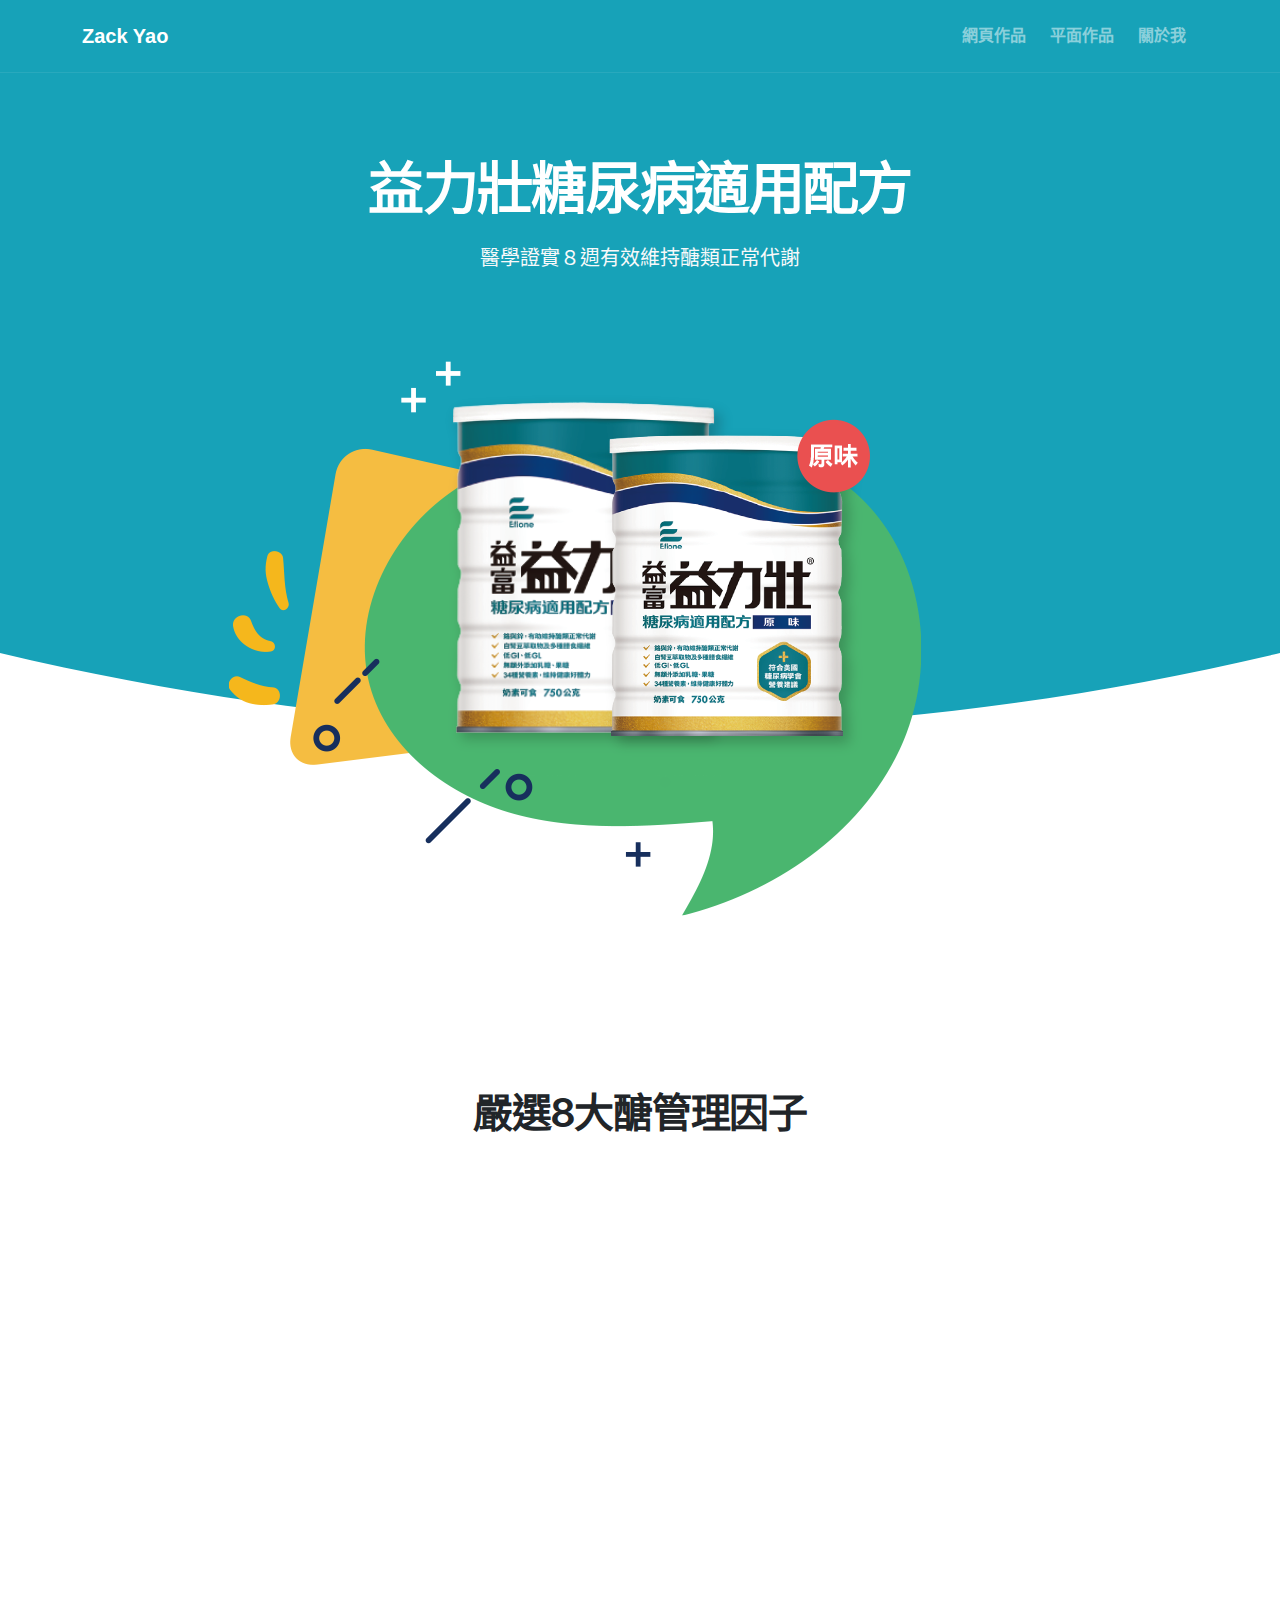
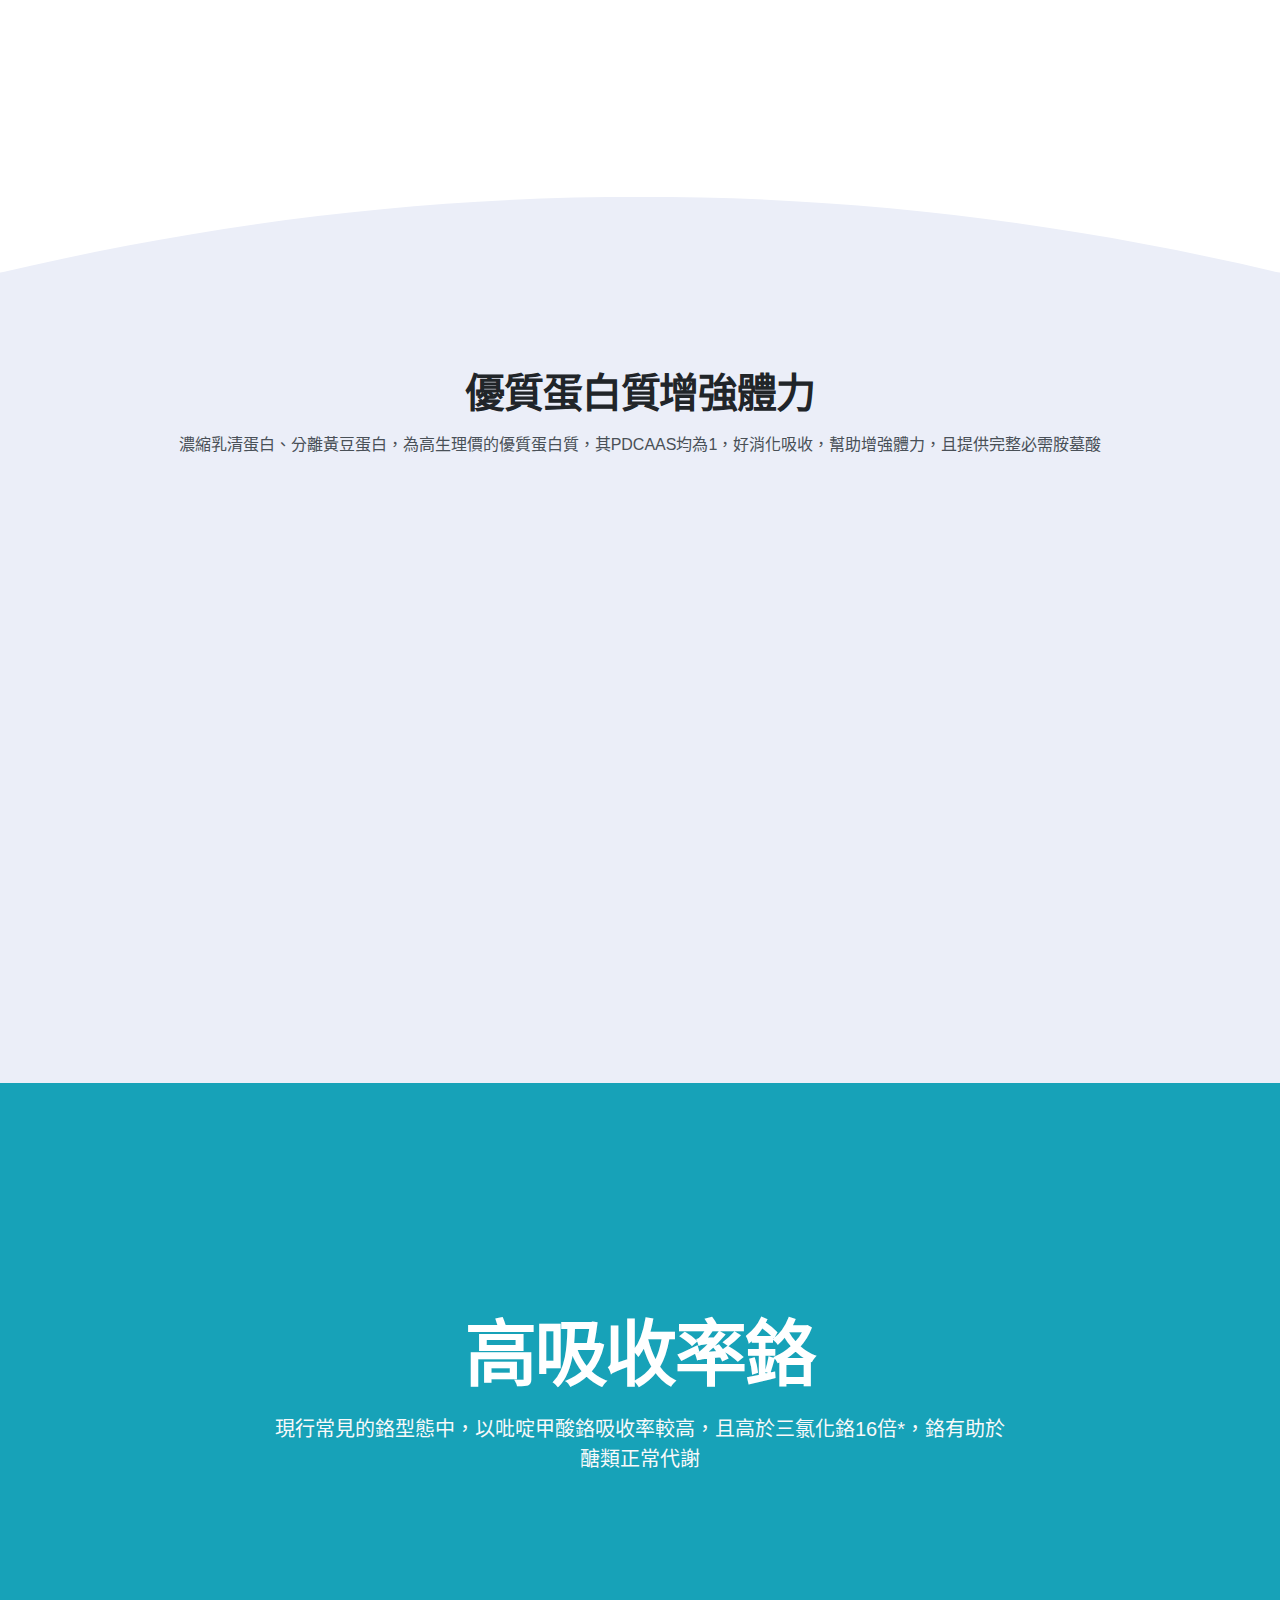
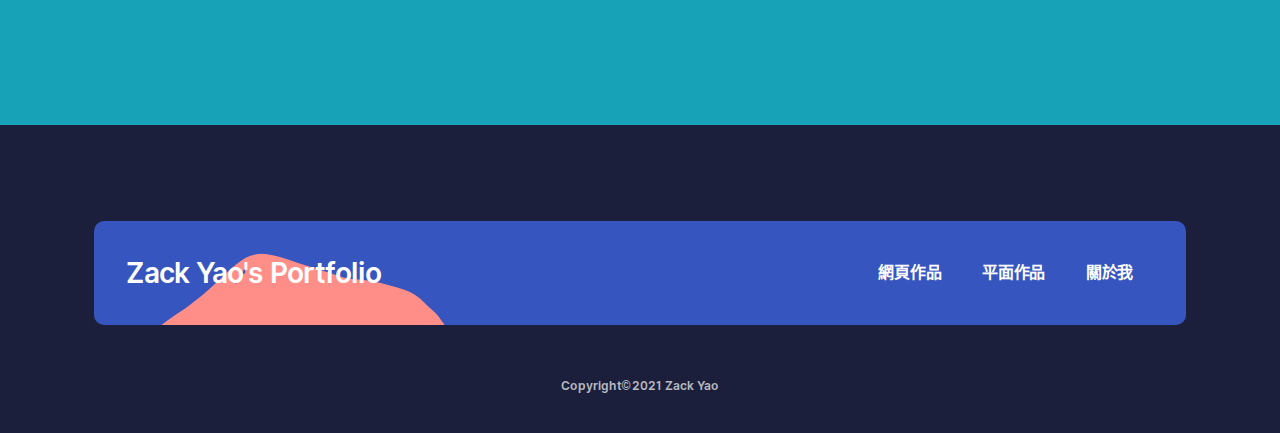
<file: enutrition.html>
<!doctype html>
<html xml:lang="zh-tw" lang="zh-tw">
<head>
	<meta charset="UTF-8">
  <meta name="viewport" content="width=device-width, initial-scale=1.0">
	<meta property="og:title" content="ZACK's PORTFOLIO" /> 
	<meta property="og:description" content="網頁及平面作品集" /> 
	<meta property="og:image" content="assets/img/profilepic.png" /> 
	<meta property="og:url" content="zackyao.idv.tw" />
    <link href="assets/css/loaders/loader-typing.css" rel="stylesheet" type="text/css" media="all" />
    <link href="assets/css/theme.css" rel="stylesheet" type="text/css" media="all" />
    <link rel="preload" as="font" href="assets/fonts/Inter-UI-upright.var.woff2" type="font/woff2" crossorigin="anonymous">
    <link rel="preload" as="font" href="assets/fonts/Inter-UI.var.woff2" type="font/woff2" crossorigin="anonymous">
	<title>ZACK YAO</title>
</head>

  <body>
    <div class="loader">
      <div class="loading-animation"></div>
    </div>

    <div class="navbar-container">
      <nav class="navbar navbar-expand-lg navbar-dark" data-overlay data-sticky="top">
        <div class="container">
          <a class="navbar-brand fade-page" href="index.html">
			  Zack Yao
          </a>
          <button class="navbar-toggler" type="button" data-toggle="collapse" data-target=".navbar-collapse" aria-expanded="false" aria-label="Toggle navigation">
            <img class="icon navbar-toggler-open" src="assets/img/icons/interface/menu.svg" alt="menu interface icon" data-inject-svg />
            <img class="icon navbar-toggler-close" src="assets/img/icons/interface/cross.svg" alt="cross interface icon" data-inject-svg />
          </button>
          <div class="collapse navbar-collapse justify-content-end">
            <div class="py-2 py-lg-0">
              <ul class="navbar-nav">
                <li class="nav-item dropdown">
                  <a href="#webworks" class="nav-link dropdown-toggle" data-toggle="dropdown-grid" aria-expanded="false" aria-haspopup="true" data-smooth-scroll data-aos-offset="2000">網頁作品</a>
                </li>
                <li class="nav-item dropdown">
                  <a href="#imgworks" class="nav-link dropdown-toggle" data-toggle="dropdown-grid" aria-expanded="false" aria-haspopup="true" data-smooth-scroll data-aos-offset="2000">平面作品</a>
                </li>
                <li class="nav-item dropdown">
                  <a href="#profile" class="nav-link dropdown-toggle" data-toggle="dropdown-grid" aria-expanded="false" aria-haspopup="true" data-smooth-scroll data-aos-offset="2000">關於我</a>
				</li>
			  </ul>
            </div>
          </div>
        </div>
      </nav>
    </div>

    <section class="bg-info text-light text-center has-divider header-desktop-app">
      <div class="container">
        <div class="row justify-content-center">
          <div class="col-xl-7 col-lg-8 col-md-9">
            <h1 class="display-4"><br>益力壯糖尿病適用配方</h1>
            <p class="lead">醫學證實８週有效維持醣類正常代謝</p>
          </div>
        </div>
        <div class="row justify-content-center mt-6" data-aos="fade-up" data-delay="100">
          <div class="col-lg-10">
            <img src="assets/img/enutrition/enutrition_KV.png" alt="Image" class="rounded">
          </div>
        </div>
      </div>
      <div class="divider">
        <img src="assets/img/dividers/divider-2.svg" alt="graphical divider" data-inject-svg />
      </div>
    </section>
    <section>
      <div class="container">
        <div class="row mb-4 text-center">
          <div class="col">
            <h2 class="h1">嚴選8大醣管理因子</h2>
          </div>
        </div>
        <div class="row row-cols-4 text-center">
          <div class="col" data-aos="fade-up" data-aos-delay="100">
            <div class="icon-round bg-primary mx-auto mb-4">
              <img class="icon bg-info" src="assets/img/icons/theme/shopping/box-2.svg" alt="icon" data-inject-svg />
            </div>
            <h4>鋅</h4>
            <p class="lead mx-xl-3">透過專利萃取技術去除有害物質</p>
          </div>
          <div class="col" data-aos="fade-up" data-aos-delay="200">
            <div class="icon-round bg-primary mx-auto mb-4">
              <img class="icon bg-info" src="assets/img/icons/theme/shopping/box-2.svg" alt="icon" data-inject-svg />
            </div>
            <h4>非水溶性膳食纖維</h4>
            <p class="lead mx-xl-3">促進腸胃蠕動，使排便順暢</p>
          </div>
          <div class="col" data-aos="fade-up" data-aos-delay="300">
            <div class="icon-round bg-primary mx-auto mb-4">
              <img class="icon bg-info" src="assets/img/icons/theme/shopping/box-2.svg" alt="icon" data-inject-svg />
            </div>
            <h4>水溶性膳食纖維</h4>
            <p class="lead mx-xl-3">延長胃排空時間，增加飽足感</p>
          </div>
          <div class="col" data-aos="fade-up" data-aos-delay="400">
            <div class="icon-round bg-primary mx-auto mb-4">
              <img class="icon bg-info" src="assets/img/icons/theme/shopping/box-2.svg" alt="icon" data-inject-svg />
            </div>
            <h4>低GI</h4>
            <p class="lead mx-xl-3">原味:35</p>
          </div>
        </div>
        <br>
        <div class="row row-cols-4 text-center">
          <div class="col" data-aos="fade-up" data-aos-delay="500">
            <div class="icon-round bg-primary mx-auto mb-4">
              <img class="icon bg-info" src="assets/img/icons/theme/shopping/box-2.svg" alt="icon" data-inject-svg />
            </div>
            <h4>澱粉酶抑制白腎豆萃取物</h4>
            <p class="lead mx-xl-3">幫助延缓澱粉的消化</p>
          </div>
          <div class="col" data-aos="fade-up" data-aos-delay="600">
            <div class="icon-round bg-primary mx-auto mb-4">
              <img class="icon bg-info" src="assets/img/icons/theme/shopping/box-2.svg" alt="icon" data-inject-svg />
            </div>
            <h4>鎂</h4>
            <p class="lead mx-xl-3">透過專利萃取技術去除有害物質，同時保留澱粉酶抑制劑的效果</p>
          </div>
          <div class="col" data-aos="fade-up" data-aos-delay="700">
            <div class="icon-round bg-primary mx-auto mb-4">
              <img class="icon bg-info" src="assets/img/icons/theme/shopping/box-2.svg" alt="icon" data-inject-svg />
            </div>
            <h4>0添加 果糖、乳糖</h4>
            <p class="lead mx-xl-3">透過專利萃取技術去除有害物質，同時保留澱粉酶抑制劑的效果</p>
          </div>
          <div class="col" data-aos="fade-up" data-aos-delay="800">
            <div class="icon-round bg-primary mx-auto mb-4">
              <img class="icon bg-info" src="assets/img/icons/theme/shopping/box-2.svg" alt="icon" data-inject-svg />
            </div>
            <h4>高吸收率鉻</h4>
            <p class="lead mx-xl-3">吡啶甲酸鉻吸收率較高，鉻有助於醣類正常代謝</p>
          </div>
        </div>
      </div>
    </section>
    <section class="has-divider" style="background-color: #EBEEF8;">
      <div class="divider flip-y">
        <img src="assets/img/dividers/divider-2.svg" alt="graphical divider" data-inject-svg />
      </div>
      <div class="container">
        <div class="row mb-4 text-center">
          <div class="col">
            <h2 class="h1">優質蛋白質增強體力</h2>
            <p>濃縮乳清蛋白、分離黃豆蛋白，為高生理價的優質蛋白質，其PDCAAS均為1，好消化吸收，幫助增強體力，且提供完整必需胺墓酸</p>
          </div>
        </div>
        <div class="row align-items-center justify-content-around o-hidden">
          <div class="col-md-6 col-lg-5 mb-4 mb-md-0" data-aos="fade-right">
            <img src="assets/img/enutrition/enutrition_protein.png" alt="Image" class="rounded">
          </div>
          <div class="col-lg-5 col-md-6" data-aos="fade-left">
            <table class="table caption-top table-hover table align-middle">
              <caption>Source: Whey Products 2nd Edition, 1999 and Sarwar, 1997.</caption>
              <thead class="table-borderless">
                  <th scope="col">蛋白質來源</th>
                  <th scope="col">蛋白質消化率分數</th>
                </tr>
              </thead>
              <tbody>
                <tr>
                  <td>乳清蛋白</td>
                  <td>1.00</td>
                </tr>
                <tr>
                  <td>大豆蛋白</td>
                  <td>1.00</td>
                </tr>
                <tr>
                  <td>牛奶</td>
                  <td>1.00</td>
                </tr>
                <tr>
                  <td>酪蛋白</td>
                  <td>1.00</td>
                </tr>
                <tr>
                  <td>牛肉</td>
                  <td>0.92</td>
                </tr>
                <tr>
                  <td>花生</td>
                  <td>0.52</td>
                </tr>
              </tbody>
            </table>
          </div>
        </div>
      </div>
    </section>
    <section class="bg-info text-light has-divider jarallax" data-jarallax data-speed="0.2">
      <img src="assets/img/enutrition/enutritionbg.jpg" alt="Image" class="jarallax-img opacity-20">
      <div class="container">
        <div class="row justify-content-center text-center min-vh-50 align-items-center">
          <div class="col-xl-8 col-lg-9 col-md-10">
            <h4 class="display-3">高吸收率鉻</h4>
            <p class="lead">現行常見的鉻型態中，以吡啶甲酸鉻吸收率較高，且高於三氯化鉻16倍*，鉻有助於醣類正常代謝</p>
          </div>
        </div>
      </div>
    </section>



    <footer class="pb-4 bg-primary-3 text-light" id="footer">
      <div class="container">
          <div class="col">
            <div class="card card-body border-0 o-hidden mb-0 bg-primary text-light">
              <div class="position-relative d-flex flex-column flex-md-row justify-content-between align-items-center">
                <div class="h3 text-center mb-md-0">Zack Yao's Portfolio</div>
                <div class="btn-group" role="group" aria-label="Basic example">
                  <button type="button" class="btn btn-primary">
                    <a href="#webworks" class="" data-toggle="dropdown-grid" aria-expanded="false" aria-haspopup="true" data-smooth-scroll data-aos-offset="2000">
                      網頁作品
                    </a>
                  </button>
                  <button type="button" class="btn btn-primary">
                    <a href="#imgworks" class="" data-toggle="dropdown-grid" aria-expanded="false" aria-haspopup="true" data-smooth-scroll data-aos-offset="2000">
                      平面作品
                    </a>
                  </button>
                  <button type="button" class="btn btn-primary">
                    <a href="#profile" class="" data-toggle="dropdown-grid" aria-expanded="false" aria-haspopup="true" data-smooth-scroll data-aos-offset="2000">
                      關於我
                    </a>
                  </button>
                </div>
              </div>
              <div class="decoration layer-0">
                <img class="bg-primary-2" src="assets/img/decorations/deco-blob-1.svg" alt="deco-blob-1 decoration" data-inject-svg />
              </div>
            </div>
          </div>
        </div>


        <div class="row justify-content-center">
          <div class="col col-md-auto text-center">
            <br><br><small class="text-muted">Copyright&copy;2021 Zack Yao</small>
          </div>
        </div>



      </div>
    </footer>
    <a href="#" class="btn back-to-top btn-primary btn-round" data-smooth-scroll data-aos="fade-up" data-aos-offset="2000" data-aos-mirror="true" data-aos-once="false">
      <img class="icon" src="assets/img/icons/theme/navigation/arrow-up.svg" alt="arrow-up icon" data-inject-svg />
    </a>
    <!-- Required vendor scripts (Do not remove) -->
    <script type="text/javascript" src="assets/js/jquery.min.js"></script>
    <script type="text/javascript" src="assets/js/popper.min.js"></script>
    <script type="text/javascript" src="assets/js/bootstrap.js"></script>

    <!-- Optional Vendor Scripts (Remove the plugin script here and comment initializer script out of index.js if site does not use that feature) -->

    <!-- AOS (Animate On Scroll - animates elements into view while scrolling down) -->
    <script type="text/javascript" src="assets/js/aos.js"></script>
    <!-- Clipboard (copies content from browser into OS clipboard) -->
    <script type="text/javascript" src="assets/js/clipboard.min.js"></script>
    <!-- Fancybox (handles image and video lightbox and galleries) -->
    <script type="text/javascript" src="assets/js/jquery.fancybox.min.js"></script>
    <!-- Flatpickr (calendar/date/time picker UI) -->
    <script type="text/javascript" src="assets/js/flatpickr.min.js"></script>
    <!-- Flickity (handles touch enabled carousels and sliders) -->
    <script type="text/javascript" src="assets/js/flickity.pkgd.min.js"></script>
    <!-- Ion rangeSlider (flexible and pretty range slider elements) -->
    <script type="text/javascript" src="assets/js/ion.rangeSlider.min.js"></script>
    <!-- Isotope (masonry layouts and filtering) -->
    <script type="text/javascript" src="assets/js/isotope.pkgd.min.js"></script>
    <!-- jarallax (parallax effect and video backgrounds) -->
    <script type="text/javascript" src="assets/js/jarallax.min.js"></script>
    <script type="text/javascript" src="assets/js/jarallax-video.min.js"></script>
    <script type="text/javascript" src="assets/js/jarallax-element.min.js"></script>
    <!-- jQuery Countdown (displays countdown text to a specified date) -->
    <script type="text/javascript" src="assets/js/jquery.countdown.min.js"></script>
    <!-- jQuery smartWizard facilitates steppable wizard content -->
    <script type="text/javascript" src="assets/js/jquery.smartWizard.min.js"></script>
    <!-- Plyr (unified player for Video, Audio, Vimeo and Youtube) -->
    <script type="text/javascript" src="assets/js/plyr.polyfilled.min.js"></script>
    <!-- Prism (displays formatted code boxes) -->
    <script type="text/javascript" src="assets/js/prism.js"></script>
    <!-- ScrollMonitor (manages events for elements scrolling in and out of view) -->
    <script type="text/javascript" src="assets/js/scrollMonitor.js"></script>
    <!-- Smooth scroll (animation to links in-page)-->
    <script type="text/javascript" src="assets/js/smooth-scroll.polyfills.min.js"></script>
    <!-- SVGInjector (replaces img tags with SVG code to allow easy inclusion of SVGs with the benefit of inheriting colors and styles)-->
    <script type="text/javascript" src="assets/js/svg-injector.umd.production.js"></script>
    <!-- TwitterFetcher (displays a feed of tweets from a specified account)-->
    <script type="text/javascript" src="assets/js/twitterFetcher_min.js"></script>
    <!-- Typed text (animated typing effect)-->
    <script type="text/javascript" src="assets/js/typed.min.js"></script>
    <!-- Required theme scripts (Do not remove) -->
    <script type="text/javascript" src="assets/js/theme.js"></script>
    <!-- Removes page load animation when window is finished loading -->
    <script type="text/javascript">
      window.addEventListener("load", function () {    document.querySelector('body').classList.add('loaded');  });
    </script>

  </body>

</html>
</file>
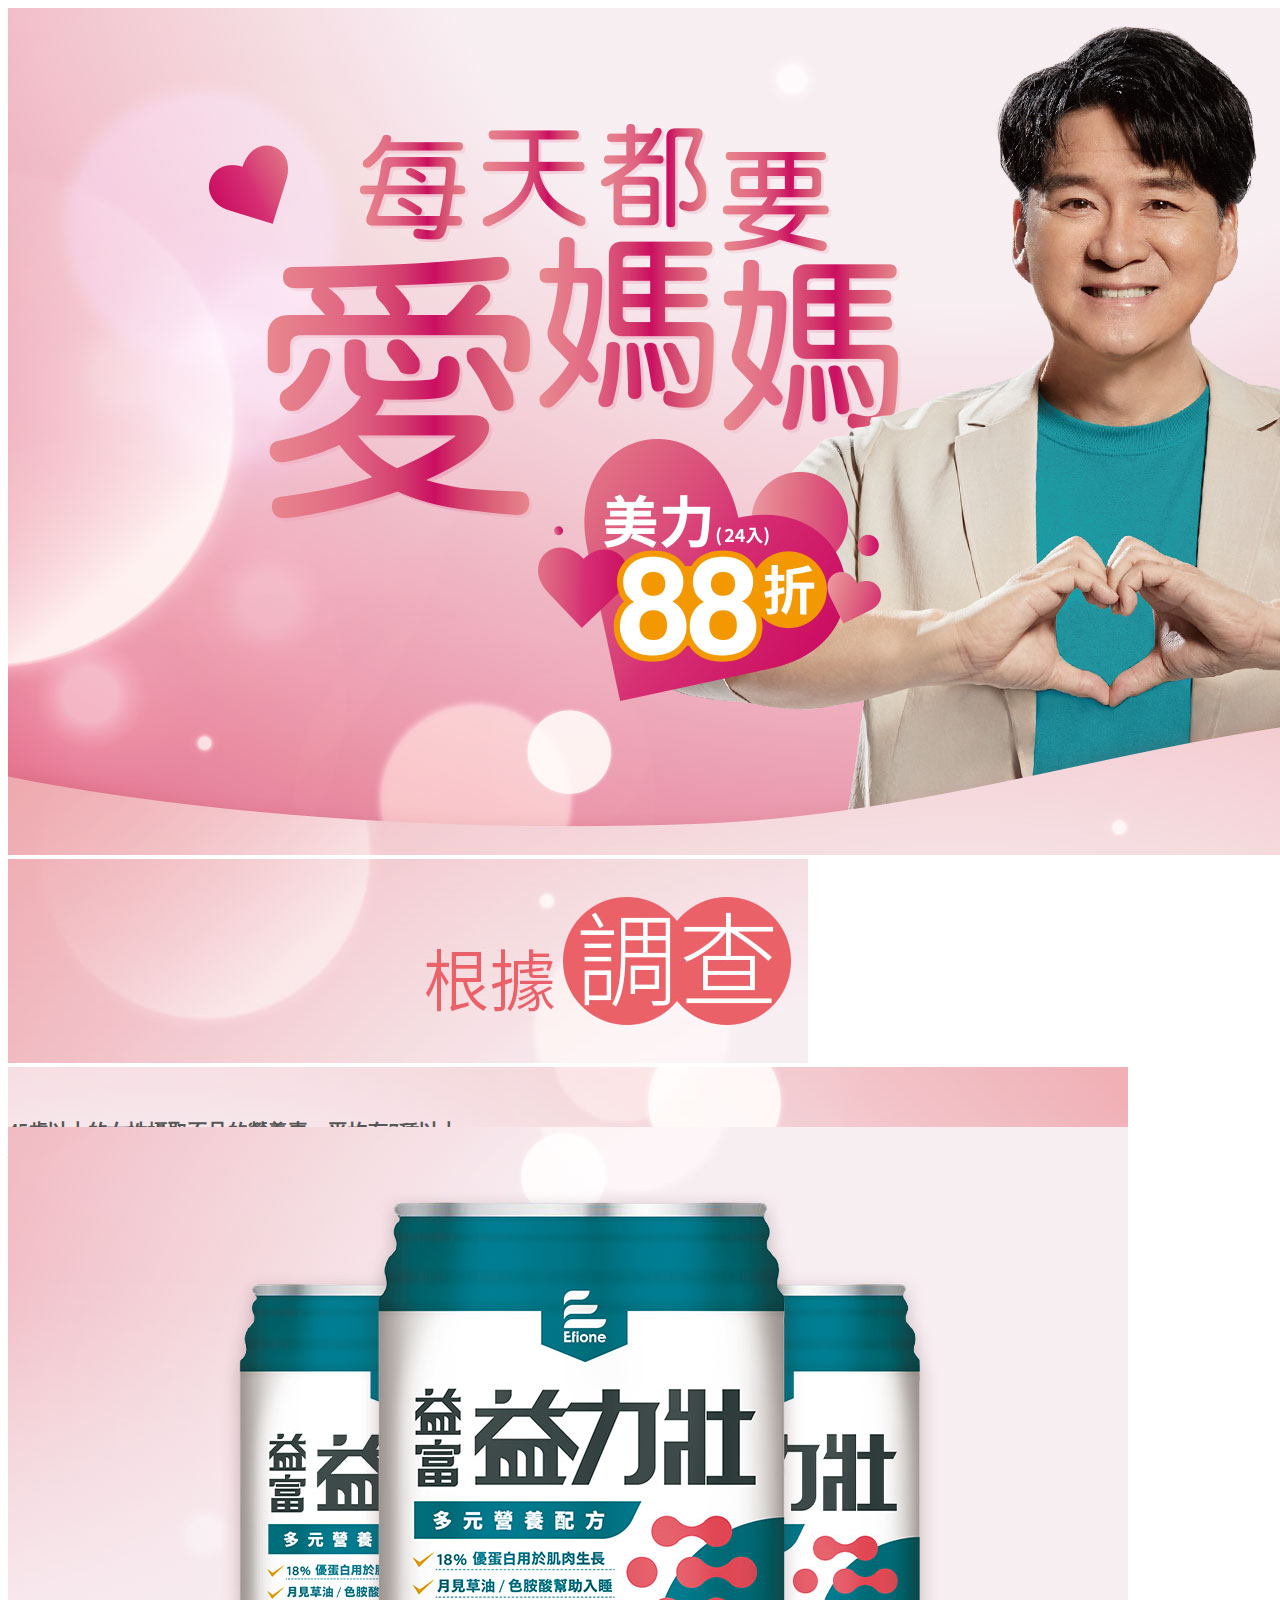
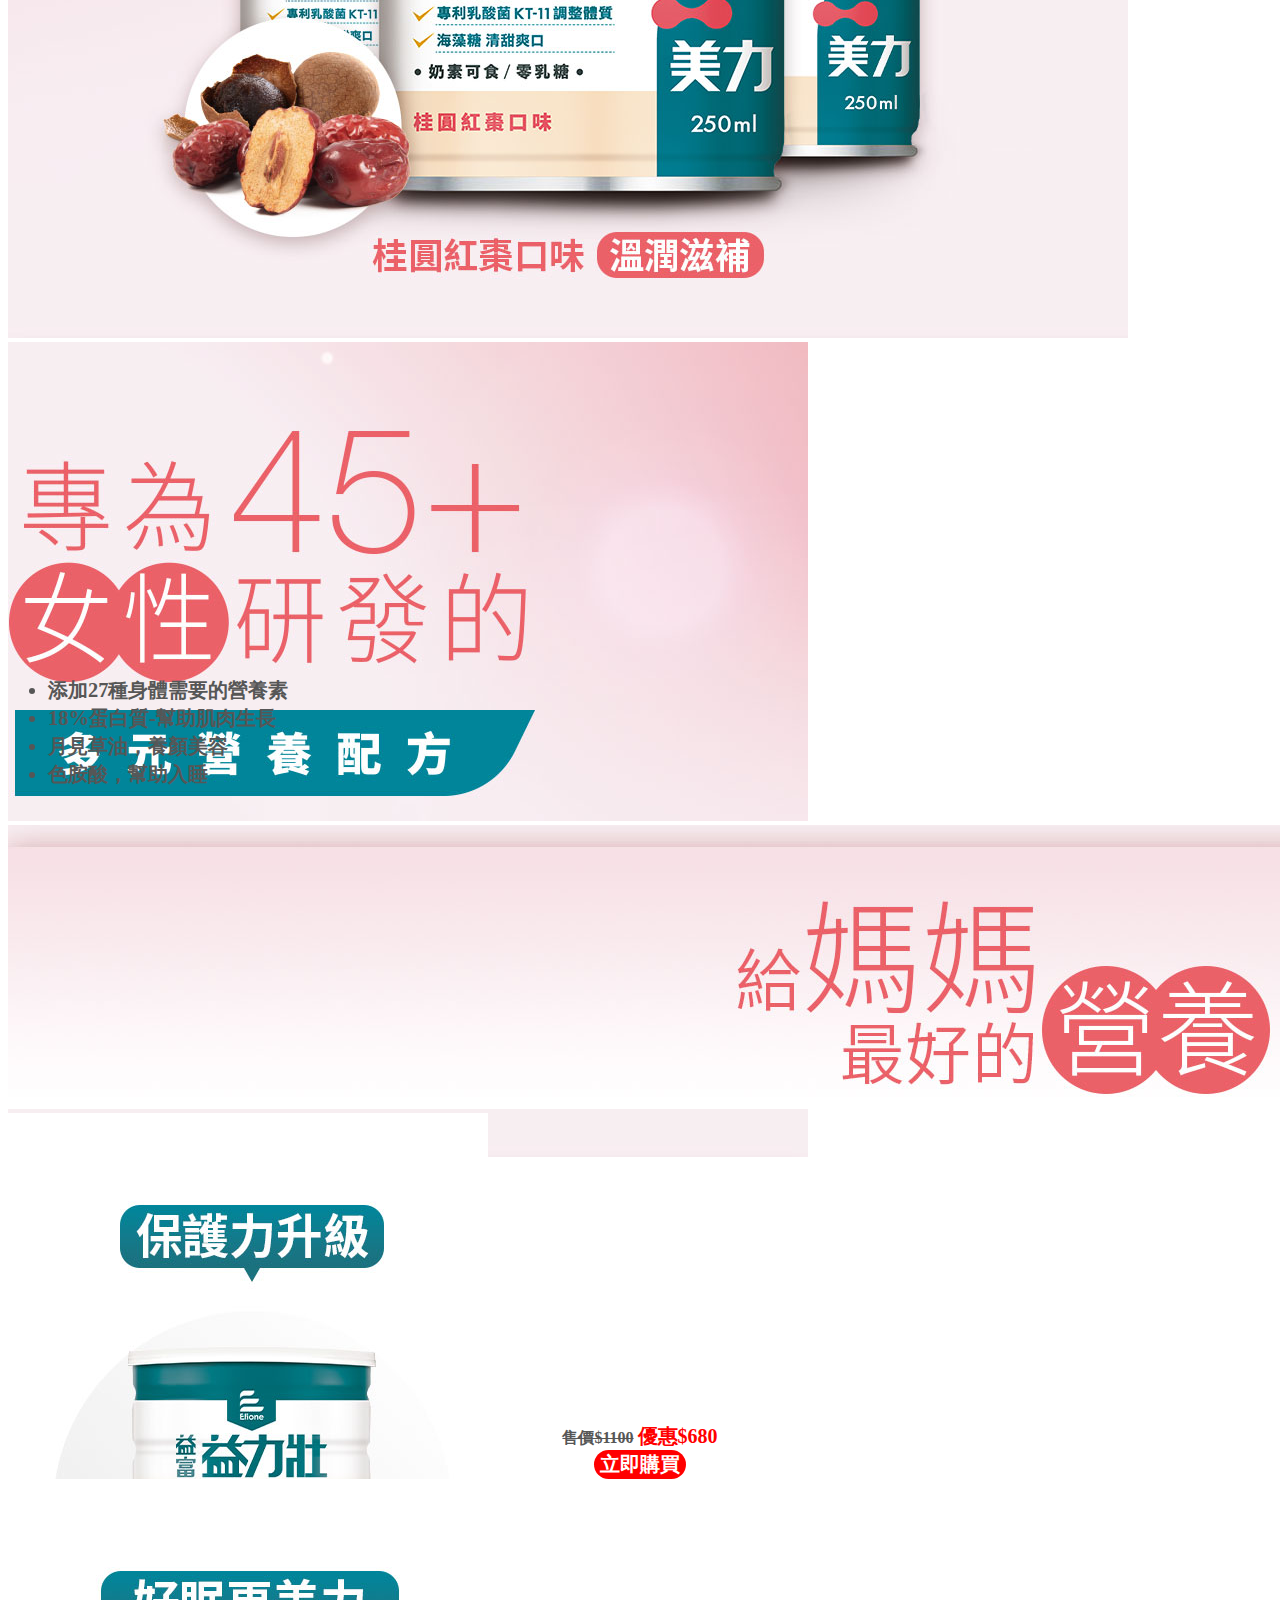
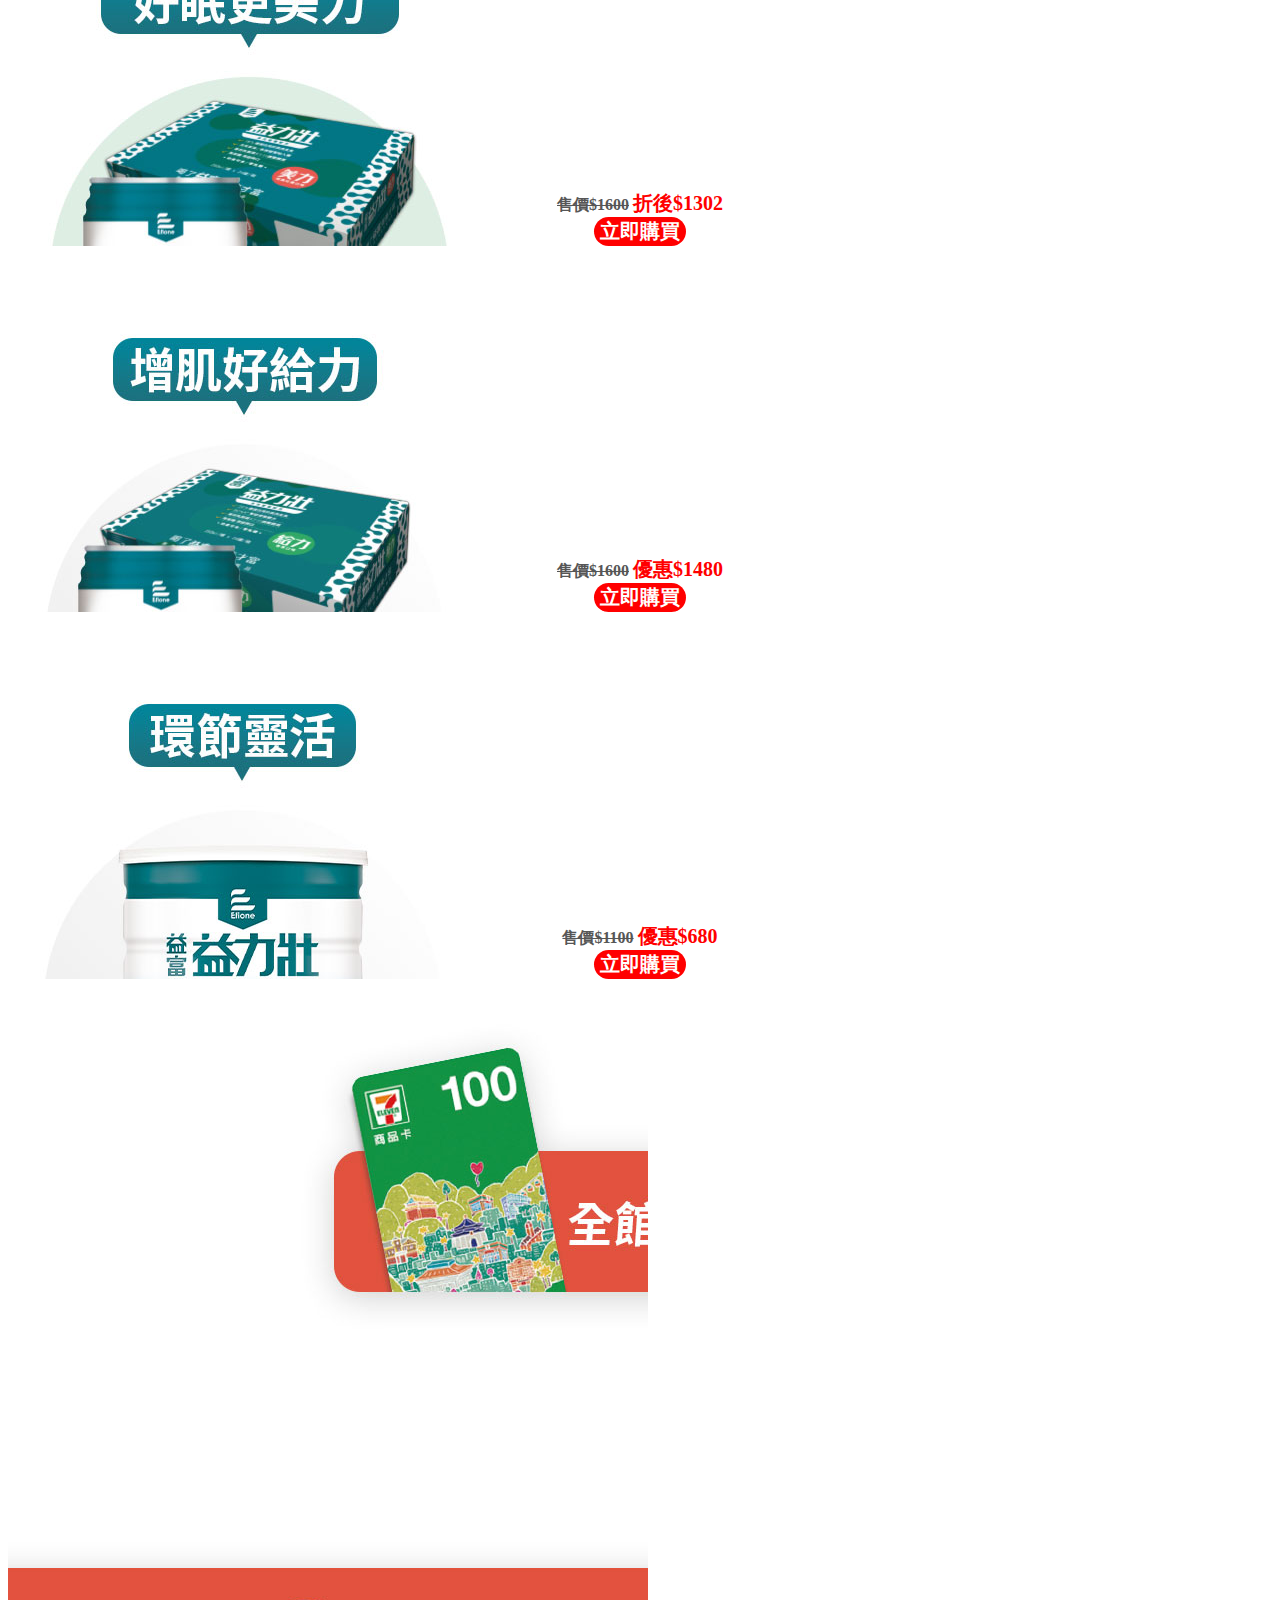
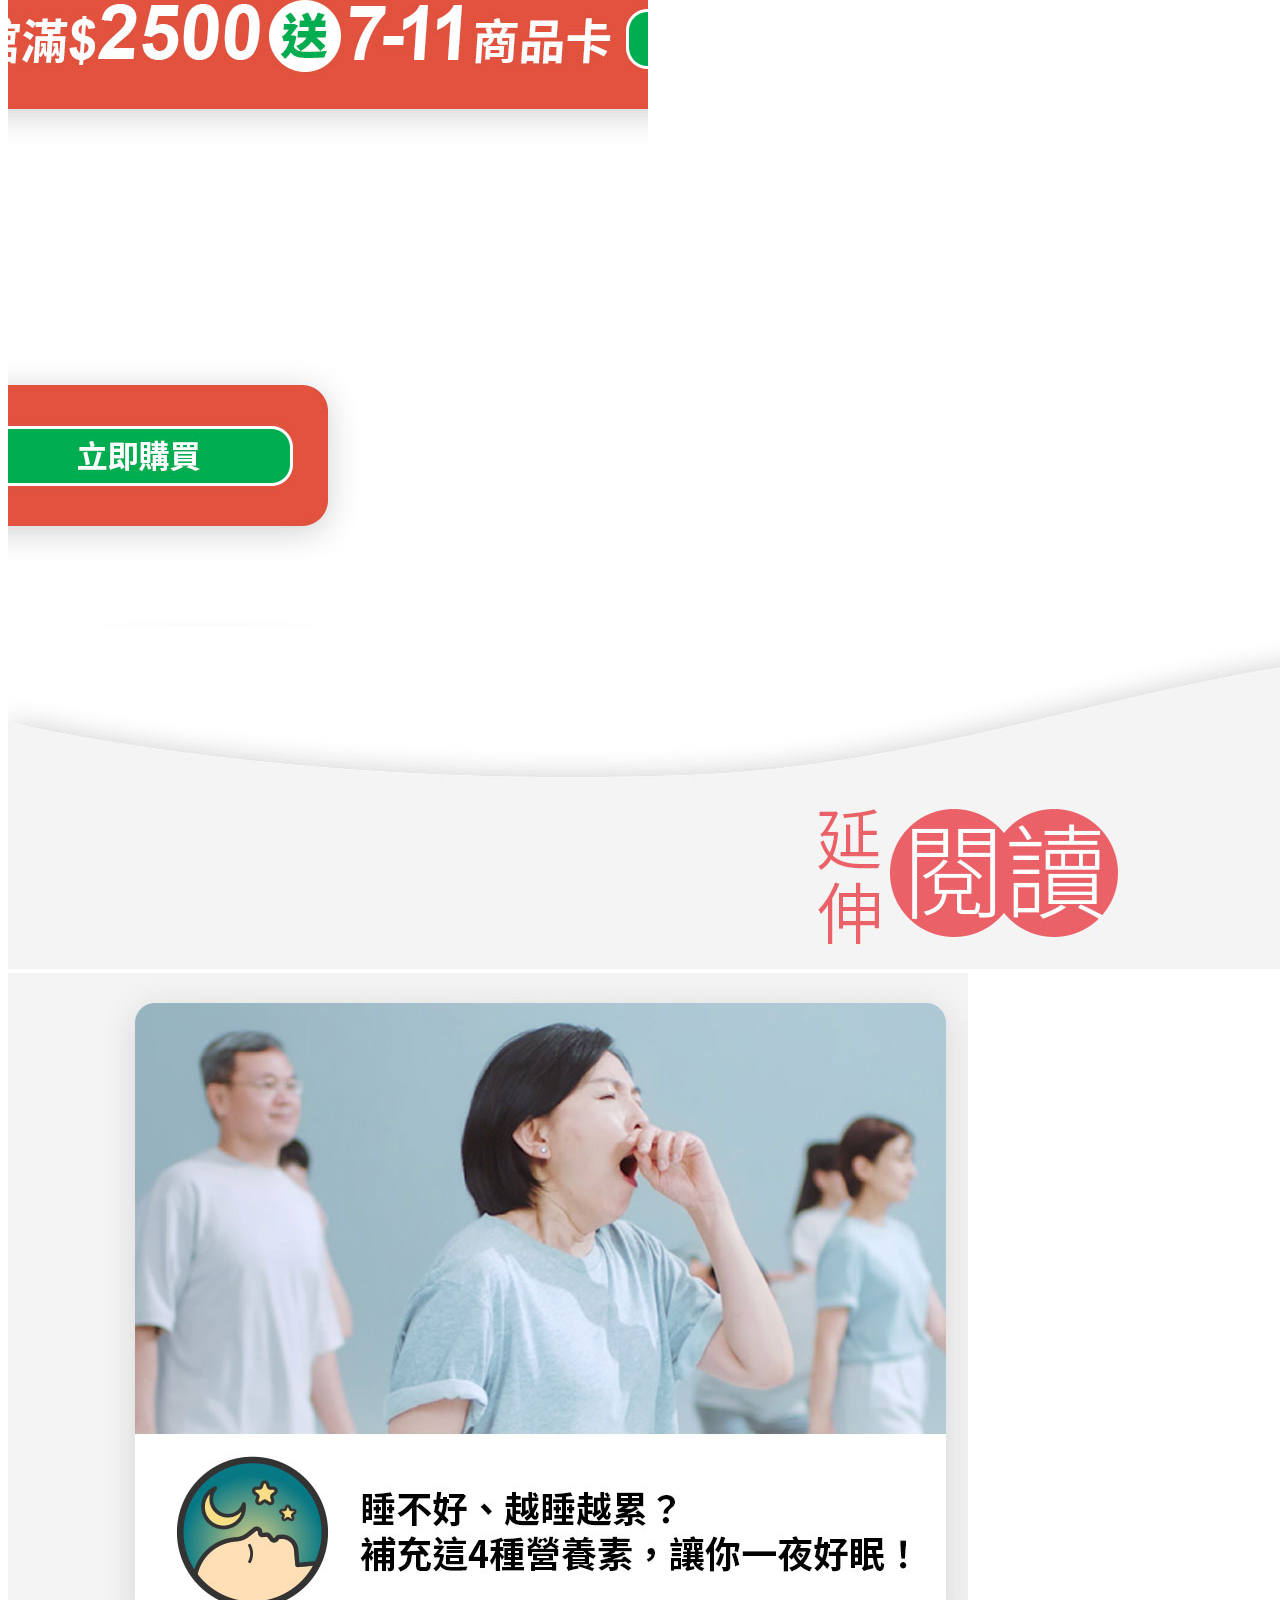
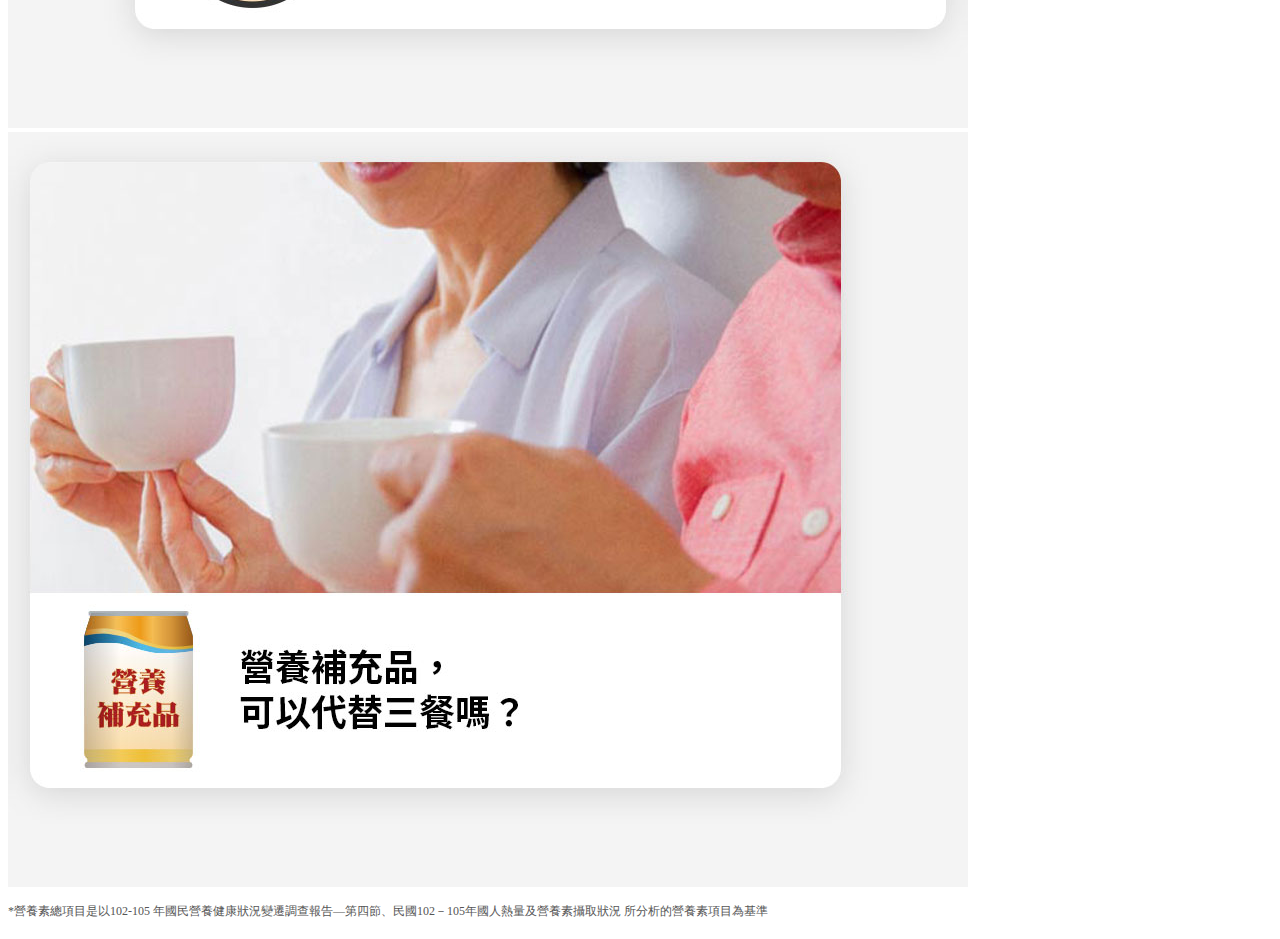
<file: index_.html>
<!DOCTYPE html>
<html lang="en">
<head>
    <meta charset="UTF-8">
    <meta http-equiv="X-UA-Compatible" content="IE=edge">
    <meta name="viewport" content="width=device-width, initial-scale=1.0">
    <title>2022母親節_PC</title>
</head>
<body>
    


    <link href="https://cdn.jsdelivr.net/npm/bootstrap@5.0.0/dist/css/bootstrap.min.css" rel="stylesheet" integrity="sha384-wEmeIV1mKuiNpC+IOBjI7aAzPcEZeedi5yW5f2yOq55WWLwNGmvvx4Um1vskeMj0" crossorigin="anonymous">
    <script src="https://cdn.jsdelivr.net/npm/bootstrap@5.0.0/dist/js/bootstrap.bundle.min.js" integrity="sha384-p34f1UUtsS3wqzfto5wAAmdvj+osOnFyQFpp4Ua3gs/ZVWx6oOypYoCJhGGScy+8" crossorigin="anonymous"></script>

    <style>
        .myPd-0{padding: 0px;}
        .myFont{font-weight: bold;color: #565656;}
        .myFontPrice{font-weight: bold;color: #565656;}
        .myFontSale{font-weight: bold;color: red;font-size: 20px;}
        .myItemText{margin-top: -40%; text-align: center;}
        .myBtn{background-color: red;color: white; border-width: 0px; font-weight: bold; font-size: 20px;border-radius: 15px;}
        .myBtn:hover{background-color: #007d8a;}
    </style>

    <div class="row">
        <div class="col-12 myPd-0">
            <img class="w-100" alt="每天都要愛媽媽，美力24入88折，代言人周華健" src="images/KV_v3.jpg">
        </div>
    </div>
    <div class="row">
        <div class="col-5 myPd-0">
            <img class="w-100" alt="根據調查" src="images/PC_2-1.jpg">
        </div>
        <div class="col-7 myPd-0">
            <img class="w-100" alt="" src="images/PC_2-2.jpg">
            <div class="w-75 myFont" style="margin-top: -12.5%;max-height:10px; font-size: 1.6vw;">
                45歲以上的女性攝取不足的營養素，平均有7種以上，<br>最高甚至佔營養素總項目的45%*
            </div>
        </div>
    </div>
    <div class="row" onclick="location.href='https://www.enutrition.com.tw/Product/Detail?gd=103&root=eventpage1149&pos=B&type=product&seq=2&ver=20220415'">
        <div class="col-7 myPd-0">
            <img class="w-100" alt="益富美力" src="images/PC_3-1.jpg">
        </div>
        <div class="col-5 myPd-0">
            <div class="col myPd-0">
                <img class="w-100" alt="專為45歲以上女性研發的多元營養配方" src="images/PC_3-2.jpg">
            </div>
            <div class="col myPd-0">
                <img class="w-100" alt="" src="images/PC_3-3.jpg">
                <div class="myFont" style="margin-top: -40%;max-height:0px; font-size: 1.6vw;">
                    <ul>
                        <li>添加27種身體需要的營養素</li>
                        <li>18%蛋白質-幫助肌肉生長</li>
                        <li>月見草油，養顏美容</li>
                        <li>色胺酸，幫助入睡</li>
                    </ul>
                </div>
            </div>
        </div>
    </div>
    <div class="row">
        <div class="col-12 myPd-0">
            <img class="w-100" alt="" src="images/PC_4-1.jpg">
        </div>
    </div>

    <div class="container">
    <div class="row">
        <div class="col-6 col-md-3 myPd-0 order-4" onclick="location.href='https://www.enutrition.com.tw/Product/Detail?gd=124&root=eventpage1149&pos=B&type=product&seq=4&ver=20220419'">
            <img class="w-100" alt="益力壯高鈣初乳配方(紅豆風味)" src="images/PC_5-1.jpg">
            <div class="myItemText">
                <div class="myFontPrice"><s>售價$1100</s> <span class="myFontSale">優惠$680</span></div>
                <button type="button" class="btn-lg myBtn py-1">立即購買</button>
            </div>
        </div>
        <div class="col-6 col-md-3 myPd-0 order-1" onclick="location.href='https://www.enutrition.com.tw/Product/Detail?gd=103&root=eventpage1149&pos=B&type=product&seq=2&ver=20220415'">
            <img class="w-100" alt="美力24入輸入折扣碼下單享88折，折後$1302" src="images/PC_5-2.jpg">
            <div class="myItemText">
                <div class="myFontPrice"><s>售價$1600</s> <span class="myFontSale">折後$1302</span></div>
                <button type="button" class="btn-lg myBtn py-1">立即購買</button>
            </div>
        </div>
        <div class="col-6 col-md-3 myPd-0 order-2" onclick="location.href='https://www.enutrition.com.tw/Product/Detail?gd=102&root=eventpage1149&pos=B&type=product&seq=3&ver=20220415'">
            <img class="w-100" alt="給力24入再送2罐，優惠$1480" src="images/PC_5-3.jpg">
            <div class="myItemText">
                <div class="myFontPrice"><s>售價$1600</s> <span class="myFontSale">優惠$1480</span></div>
                <button type="button" class="btn-lg myBtn py-1">立即購買</button>
            </div>
        </div>
        <div class="col-6 col-md-3 myPd-0 order-3" onclick="location.href='https://www.enutrition.com.tw/Product/Detail?gd=123&root=eventpage1149&pos=B&type=product&seq=4&ver=20220415'">
            <img class="w-100" alt="益力壯高鈣關鍵配方(芋頭風味)" src="images/PC_5-4.jpg">
            <div class="myItemText">
                <div class="myFontPrice"><s>售價$1100</s> <span class="myFontSale">優惠$680</span></div>
                <button type="button" class="btn-lg myBtn py-1">立即購買</button>
            </div>
        </div>
    </div>
    </div>

    <div class="row">
        <div class="col-4 myPd-0" onclick="location.href='https://www.enutrition.com.tw/Product/SearchFilter?&root=eventpage1149&pos=B&type=banner&ver=20220415'">
            <img class="w-100" alt="全館滿$2500送洗衣球" src="images/PC_7-1.jpg">
        </div>
        <div class="col-4 myPd-0" onclick="location.href='https://www.enutrition.com.tw/Product/SearchFilter?&root=eventpage1149&pos=B&type=banner&ver=20220415'">
            <img class="w-100" alt="全館滿$2500送洗衣球" src="images/PC_7-2.jpg">
        </div>
        <div class="col-4 myPd-0" onclick="location.href='https://www.enutrition.com.tw/Product/SearchFilter?&root=eventpage1149&pos=B&type=banner&ver=20220415'">
            <img class="w-100" alt="全館滿$2500送洗衣球" src="images/PC_7-3.jpg">
        </div>
    </div>
    <div class="row">
        <div class="col myPd-0"><img class="w-100" alt="" src="images/PC_8-1.jpg"></div>
    </div>
    <div class="row">
        <div class="col-6 myPd-0" onclick="location.href='https://www.enutrition.com.tw/Article/Detail?id=243&root=eventpage1149&pos=C&type=banner&seq=1&ver=20220415'">
            <img class="w-100" alt="睡不好補充這4種營養素，讓你一夜好眠" src="images/PC_9-1.jpg">
        </div>
        <div class="col-6 myPd-0" onclick="location.href='https://www.enutrition.com.tw/Article/Detail?id=232&root=eventpage1149&pos=C&type=banner&seq=2&ver=20220415'">
            <img class="w-100" alt="營養補充品，可以代替三餐嗎？" src="images/PC_9-2.jpg">
        </div>
    </div>
    <div class="row text-center" style="font-size: 12px;color: #565656;height: 40px;">
        <span style="line-height: 40px;">*營養素總項目是以102-105 年國民營養健康狀況變遷調查報告—第四節、民國102－105年國人熱量及營養素攝取狀況 所分析的營養素項目為基準</span>
    </div>








</body>
</html>
</file>
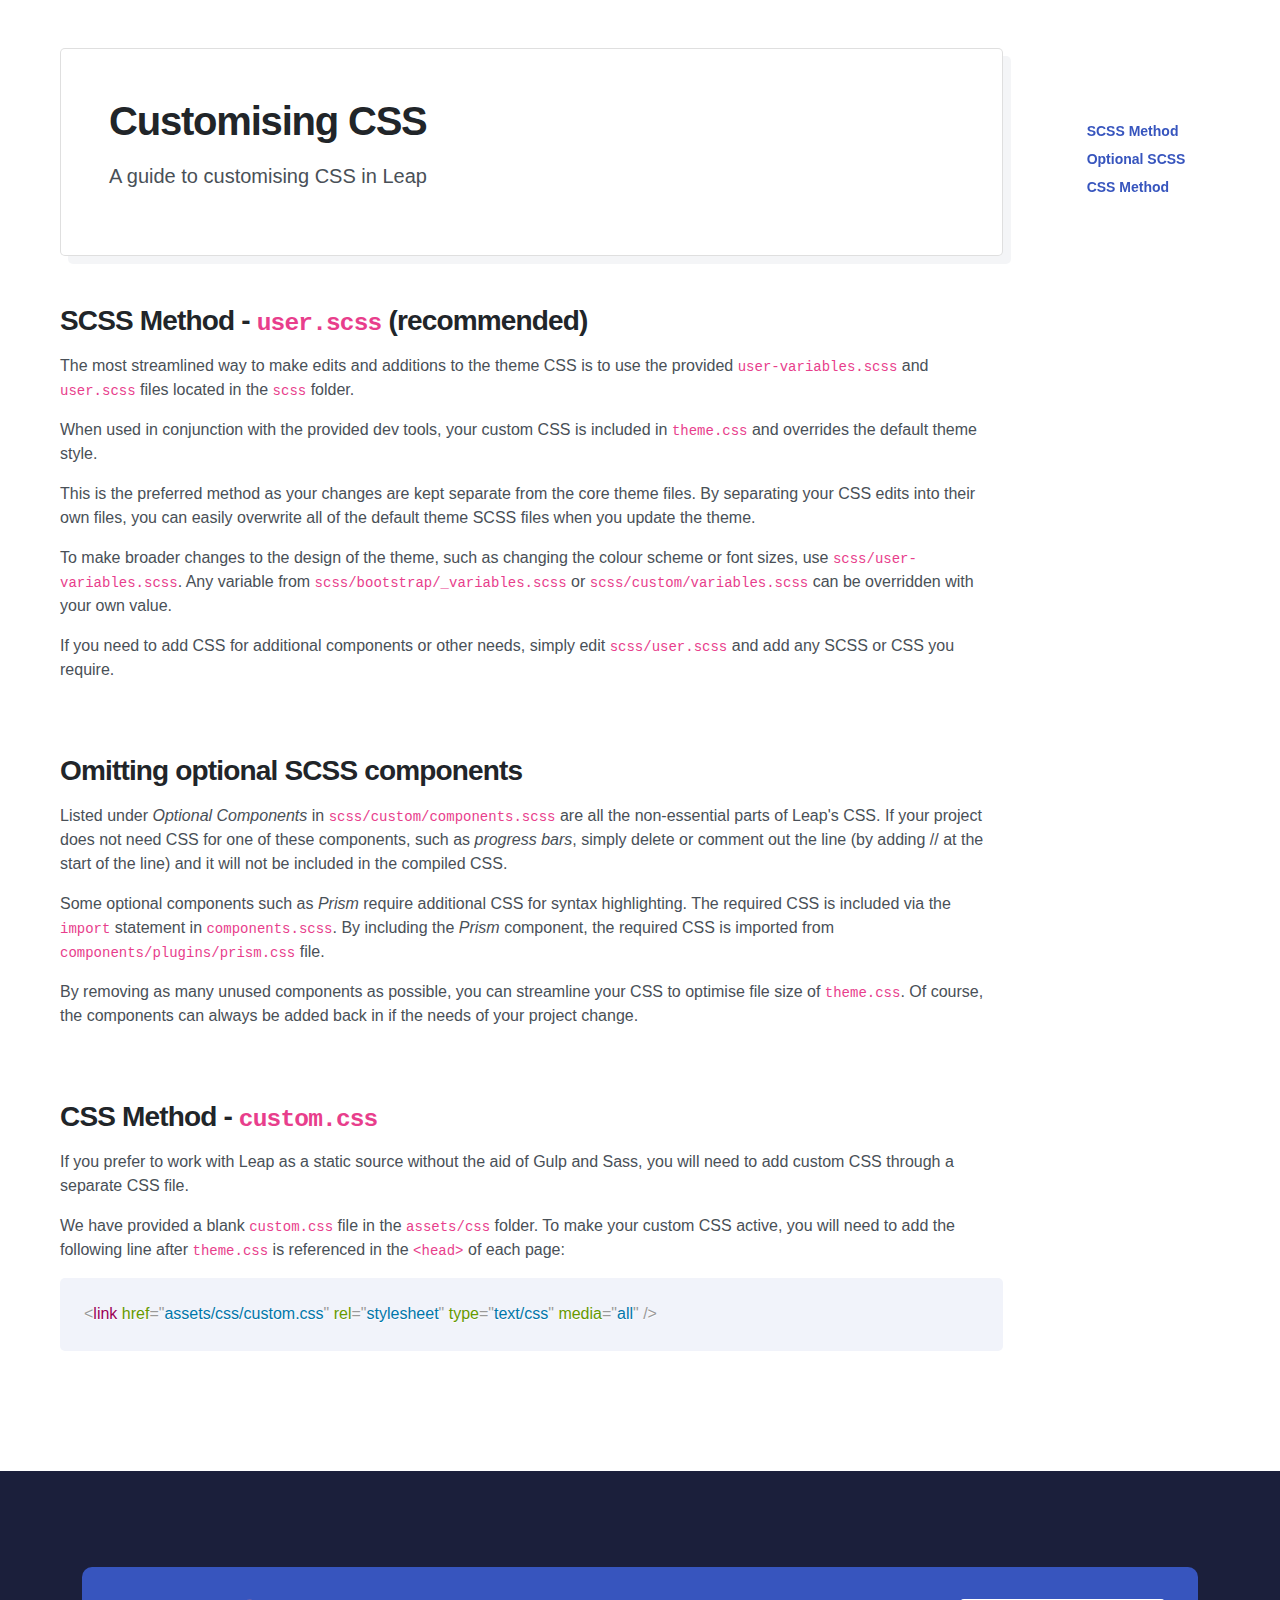
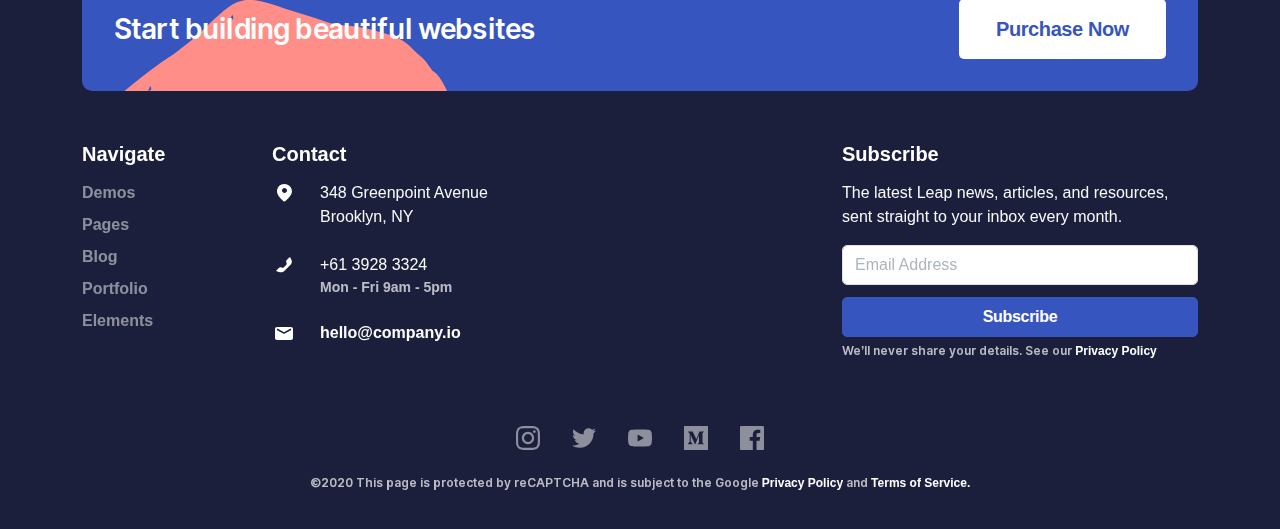
<file: documentation/customising-css.html>
<!doctype html>
<html lang="en">

  <head>
    <meta charset="utf-8">
    <title>Leap Bootstrap Theme and HTML Template</title>
    <meta name="viewport" content="width=device-width, initial-scale=1.0">
    <meta name="description" content="A corporate Bootstrap theme by Medium Rare">
    <link href="../assets/css/theme.css" rel="stylesheet" type="text/css" media="all" />
    <link rel="preload" as="font" href="../assets/fonts/Inter-UI-upright.var.woff2" type="font/woff2" crossorigin="anonymous">
    <link rel="preload" as="font" href="../assets/fonts/Inter-UI.var.woff2" type="font/woff2" crossorigin="anonymous">
  </head>

  <body>

    <div class="row">
      <div class="col-xl-10 col-lg-9 px-xl-6 px-lg-4 px-md-3 py-md-5">
        <div class="card card-body card-lg shadow-3d rounded-sm mb-4 mb-md-5">
          <h1>Customising CSS</h1>
          <div class="lead">
            <p>A guide to customising CSS in Leap</p>
          </div>
        </div>

        <article id="scss-method" class="mb-4 mb-md-6">
          <h3> <p>SCSS Method - <code>user.scss</code> (recommended)</p>
 </h3>
          <div>
            <p>The most streamlined way to make edits and additions to the theme CSS is to use the provided <code>user-variables.scss</code> and <code>user.scss</code> files located in the <code>scss</code> folder.</p>
            <p>When used in conjunction with the provided dev tools, your custom CSS is included in <code>theme.css</code> and overrides the default theme style.</p>
            <p>This is the preferred method as your changes are kept separate from the core theme files. By separating your CSS edits into their own files, you can easily overwrite all of the default theme SCSS files when you update the theme.</p>
            <p>To make broader changes to the design of the theme, such as changing the colour scheme or font sizes, use <code>scss/user-variables.scss</code>. Any variable from <code>scss/bootstrap/_variables.scss</code> or <code>scss/custom/variables.scss</code> can
              be overridden with your own value.</p>
            <p>If you need to add CSS for additional components or other needs, simply edit <code>scss/user.scss</code> and add any SCSS or CSS you require.</p>

          </div>
        </article>

        <article id="optional-scss" class="mb-4 mb-md-6">
          <h3> <p>Omitting optional SCSS components</p>
 </h3>
          <div>
            <p>Listed under <em>Optional Components</em> in <code>scss/custom/components.scss</code> are all the non-essential parts of Leap&#39;s CSS. If your project does not need CSS for one of these components, such as <em>progress bars</em>, simply delete
              or comment out the line (by adding // at the start of the line) and it will not be included in the compiled CSS.</p>
            <p>Some optional components such as <em>Prism</em> require additional CSS for syntax highlighting. The required CSS is included via the <code>import</code> statement in <code>components.scss</code>. By including the <em>Prism</em> component, the required
              CSS is imported from <code>components/plugins/prism.css</code> file.</p>
            <p>By removing as many unused components as possible, you can streamline your CSS to optimise file size of <code>theme.css</code>. Of course, the components can always be added back in if the needs of your project change.</p>

          </div>
        </article>

        <article id="css-method" class="mb-4 mb-md-6">
          <h3> <p>CSS Method - <code>custom.css</code></p>
 </h3>
          <div>
            <p>If you prefer to work with Leap as a static source without the aid of Gulp and Sass, you will need to add custom CSS through a separate CSS file.</p>
            <p>We have provided a blank <code>custom.css</code> file in the <code>assets/css</code> folder. To make your custom CSS active, you will need to add the following line after <code>theme.css</code> is referenced in the <code>&lt;head&gt;</code> of each
              page:</p>
            <pre><code class="language-html">&lt;link href=&quot;assets/css/custom.css&quot; rel=&quot;stylesheet&quot; type=&quot;text/css&quot; media=&quot;all&quot; /&gt;</code></pre>

          </div>
        </article>

      </div>
      <div class="col-xl-2 col-lg-3 d-none d-lg-block py-md-5 docs-sidebar">
        <ul class="nav flex-column">

          <li class="nav-item">
            <a href="#scss-method" class="nav-link text-small" data-smooth-scroll>SCSS Method</a>
          </li>

          <li class="nav-item">
            <a href="#optional-scss" class="nav-link text-small" data-smooth-scroll>Optional SCSS</a>
          </li>

          <li class="nav-item">
            <a href="#css-method" class="nav-link text-small" data-smooth-scroll>CSS Method</a>
          </li>

        </ul>
      </div>
    </div>

    <footer class="pb-4 bg-primary-3 text-light" id="footer">
      <div class="container">
        <div class="row mb-5">
          <div class="col">
            <div class="card card-body border-0 o-hidden mb-0 bg-primary text-light">
              <div class="position-relative d-flex flex-column flex-md-row justify-content-between align-items-center">
                <div class="h3 text-center mb-md-0">Start building beautiful websites</div>
                <a href="#" class="btn btn-lg btn-white">
      Purchase Now
    </a>
              </div>
              <div class="decoration layer-0">
                <img class="bg-primary-2" src="../assets/img/decorations/deco-blob-1.svg" alt="deco-blob-1 decoration" data-inject-svg />
              </div>
            </div>

          </div>
        </div>
        <div class="row mb-5">
          <div class="col-6 col-lg-3 col-xl-2">
            <h5>Navigate</h5>
            <ul class="nav flex-column">
              <li class="nav-item">
                <a href="#" class="nav-link">Demos</a>
              </li>
              <li class="nav-item">
                <a href="#" class="nav-link">Pages</a>
              </li>
              <li class="nav-item">
                <a href="#" class="nav-link">Blog</a>
              </li>
              <li class="nav-item">
                <a href="#" class="nav-link">Portfolio</a>
              </li>
              <li class="nav-item">
                <a href="#" class="nav-link">Elements</a>
              </li>
            </ul>
          </div>
          <div class="col-6 col-lg">
            <h5>Contact</h5>
            <ul class="list-unstyled">
              <li class="mb-3 d-flex">
                <img class="icon" src="../assets/img/icons/theme/map/marker-1.svg" alt="marker-1 icon" data-inject-svg />
                <div class="ml-3">
                  <span>348 Greenpoint Avenue
                    <br />Brooklyn, NY</span>
                </div>
              </li>
              <li class="mb-3 d-flex">
                <img class="icon" src="../assets/img/icons/theme/communication/call-1.svg" alt="call-1 icon" data-inject-svg />
                <div class="ml-3">
                  <span>+61 3928 3324</span>
                  <span class="d-block text-muted text-small">Mon - Fri 9am - 5pm</span>
                </div>
              </li>
              <li class="mb-3 d-flex">
                <img class="icon" src="../assets/img/icons/theme/communication/mail.svg" alt="mail icon" data-inject-svg />
                <div class="ml-3">
                  <a href="#">hello@company.io</a>
                </div>
              </li>
            </ul>
          </div>
          <div class="col-lg-5 col-xl-4 mt-3 mt-lg-0">
            <h5>Subscribe</h5>
            <p>The latest Leap news, articles, and resources, sent straight to your inbox every month.</p>
            <form action="/forms/mailchimp.php" data-form-email novalidate>
              <div class="form-row">
                <div class="col-12">
                  <input type="email" class="form-control mb-2" placeholder="Email Address" name="email" required>
                </div>
                <div class="col-12">
                  <div class="d-none alert alert-success" role="alert" data-success-message>
                    Thanks, a member of our team will be in touch shortly.
                  </div>
                  <div class="d-none alert alert-danger" role="alert" data-error-message>
                    Please fill all fields correctly.
                  </div>
                  <div data-recaptcha data-sitekey="INSERT_YOUR_RECAPTCHA_V2_SITEKEY_HERE" data-size="invisible" data-badge="bottomleft">
                  </div>
                  <button type="submit" class="btn btn-primary btn-loading btn-block" data-loading-text="Sending">
                    <img class="icon" src="../assets/img/icons/theme/code/loading.svg" alt="loading icon" data-inject-svg />
                    <span>Subscribe</span>
                  </button>
                </div>
              </div>
            </form>
            <small class="text-muted form-text">We’ll never share your details. See our <a href="#">Privacy Policy</a>
            </small>

          </div>
        </div>
        <div class="row justify-content-center mb-2">
          <div class="col-auto">
            <ul class="nav">
              <li class="nav-item">
                <a href="#" class="nav-link">
                  <img class="icon " src="../assets/img/icons/social/instagram.svg" alt="instagram social icon" data-inject-svg />
                </a>
              </li>
              <li class="nav-item">
                <a href="#" class="nav-link">
                  <img class="icon " src="../assets/img/icons/social/twitter.svg" alt="twitter social icon" data-inject-svg />
                </a>
              </li>
              <li class="nav-item">
                <a href="#" class="nav-link">
                  <img class="icon " src="../assets/img/icons/social/youtube.svg" alt="youtube social icon" data-inject-svg />
                </a>
              </li>
              <li class="nav-item">
                <a href="#" class="nav-link">
                  <img class="icon " src="../assets/img/icons/social/medium.svg" alt="medium social icon" data-inject-svg />
                </a>
              </li>
              <li class="nav-item">
                <a href="#" class="nav-link">
                  <img class="icon " src="../assets/img/icons/social/facebook.svg" alt="facebook social icon" data-inject-svg />
                </a>
              </li>
            </ul>
          </div>
        </div>
        <div class="row justify-content-center">
          <div class="col col-md-auto text-center">
            <small class="text-muted">&copy;2020 This page is protected by reCAPTCHA and is subject to the Google <a href="https://www.google.com/policies/privacy/">Privacy Policy</a> and <a href="https://policies.google.com/terms">Terms of Service.</a>
            </small>
          </div>
        </div>
      </div>
    </footer>
    <a href="#" class="btn back-to-top btn-primary btn-round" data-smooth-scroll data-aos="fade-up" data-aos-offset="2000" data-aos-mirror="true" data-aos-once="false">
      <img class="icon" src="../assets/img/icons/theme/navigation/arrow-up.svg" alt="arrow-up icon" data-inject-svg />
    </a>
    <!-- Required vendor scripts (Do not remove) -->
    <script type="text/javascript" src="../assets/js/jquery.min.js"></script>
    <script type="text/javascript" src="../assets/js/popper.min.js"></script>
    <script type="text/javascript" src="../assets/js/bootstrap.js"></script>

    <!-- Optional Vendor Scripts (Remove the plugin script here and comment initializer script out of index.js if site does not use that feature) -->

    <!-- AOS (Animate On Scroll - animates elements into view while scrolling down) -->
    <script type="text/javascript" src="../assets/js/aos.js"></script>
    <!-- Clipboard (copies content from browser into OS clipboard) -->
    <script type="text/javascript" src="../assets/js/clipboard.min.js"></script>
    <!-- Fancybox (handles image and video lightbox and galleries) -->
    <script type="text/javascript" src="../assets/js/jquery.fancybox.min.js"></script>
    <!-- Flatpickr (calendar/date/time picker UI) -->
    <script type="text/javascript" src="../assets/js/flatpickr.min.js"></script>
    <!-- Flickity (handles touch enabled carousels and sliders) -->
    <script type="text/javascript" src="../assets/js/flickity.pkgd.min.js"></script>
    <!-- Ion rangeSlider (flexible and pretty range slider elements) -->
    <script type="text/javascript" src="../assets/js/ion.rangeSlider.min.js"></script>
    <!-- Isotope (masonry layouts and filtering) -->
    <script type="text/javascript" src="../assets/js/isotope.pkgd.min.js"></script>
    <!-- jarallax (parallax effect and video backgrounds) -->
    <script type="text/javascript" src="../assets/js/jarallax.min.js"></script>
    <script type="text/javascript" src="../assets/js/jarallax-video.min.js"></script>
    <script type="text/javascript" src="../assets/js/jarallax-element.min.js"></script>
    <!-- jQuery Countdown (displays countdown text to a specified date) -->
    <script type="text/javascript" src="../assets/js/jquery.countdown.min.js"></script>
    <!-- jQuery smartWizard facilitates steppable wizard content -->
    <script type="text/javascript" src="../assets/js/jquery.smartWizard.min.js"></script>
    <!-- Plyr (unified player for Video, Audio, Vimeo and Youtube) -->
    <script type="text/javascript" src="../assets/js/plyr.polyfilled.min.js"></script>
    <!-- Prism (displays formatted code boxes) -->
    <script type="text/javascript" src="../assets/js/prism.js"></script>
    <!-- ScrollMonitor (manages events for elements scrolling in and out of view) -->
    <script type="text/javascript" src="../assets/js/scrollMonitor.js"></script>
    <!-- Smooth scroll (animation to links in-page)-->
    <script type="text/javascript" src="../assets/js/smooth-scroll.polyfills.min.js"></script>
    <!-- SVGInjector (replaces img tags with SVG code to allow easy inclusion of SVGs with the benefit of inheriting colors and styles)-->
    <script type="text/javascript" src="../assets/js/svg-injector.umd.production.js"></script>
    <!-- TwitterFetcher (displays a feed of tweets from a specified account)-->
    <script type="text/javascript" src="../assets/js/twitterFetcher_min.js"></script>
    <!-- Typed text (animated typing effect)-->
    <script type="text/javascript" src="../assets/js/typed.min.js"></script>
    <!-- Required theme scripts (Do not remove) -->
    <script type="text/javascript" src="../assets/js/theme.js"></script>
    <!-- This script appears only on pages with code examples to provide a copy-to-clipboard functionality. -->
    <script type="text/javascript">
      jQuery("pre.language-html, pre.language-javascript").each(function() {
          var e = '<button class="btn btn-sm btn-primary btn-clipboard" type="button" title="Copy To Clipboard">Copy</button>';
          var wrap = '<div class="code-snippet">';
          jQuery(this).wrap(wrap).before(e);
      });
      jQuery(".btn-clipboard").tooltip().on("mouseleave", function() {
          jQuery(this).tooltip("hide")
      });
      var e = new ClipboardJS(".btn-clipboard",{target:function(e){return e.nextElementSibling}});e.on("success",function(e){jQuery(e.trigger).attr("title","Copied!").tooltip("_fixTitle").tooltip("show").attr("title","Copy to clipboard").tooltip("_fixTitle");e.clearSelection()});e.on("error",function(e){var t=/Mac/i.test(navigator.userAgent)?"⌘":"Ctrl-";var n="Press "+t+"C to copy";jQuery(e.trigger).attr("title",n).tooltip("_fixTitle").tooltip("show").attr("title","Copy to clipboard").tooltip("_fixTitle")});
    </script>

  </body>

</html>
</file>
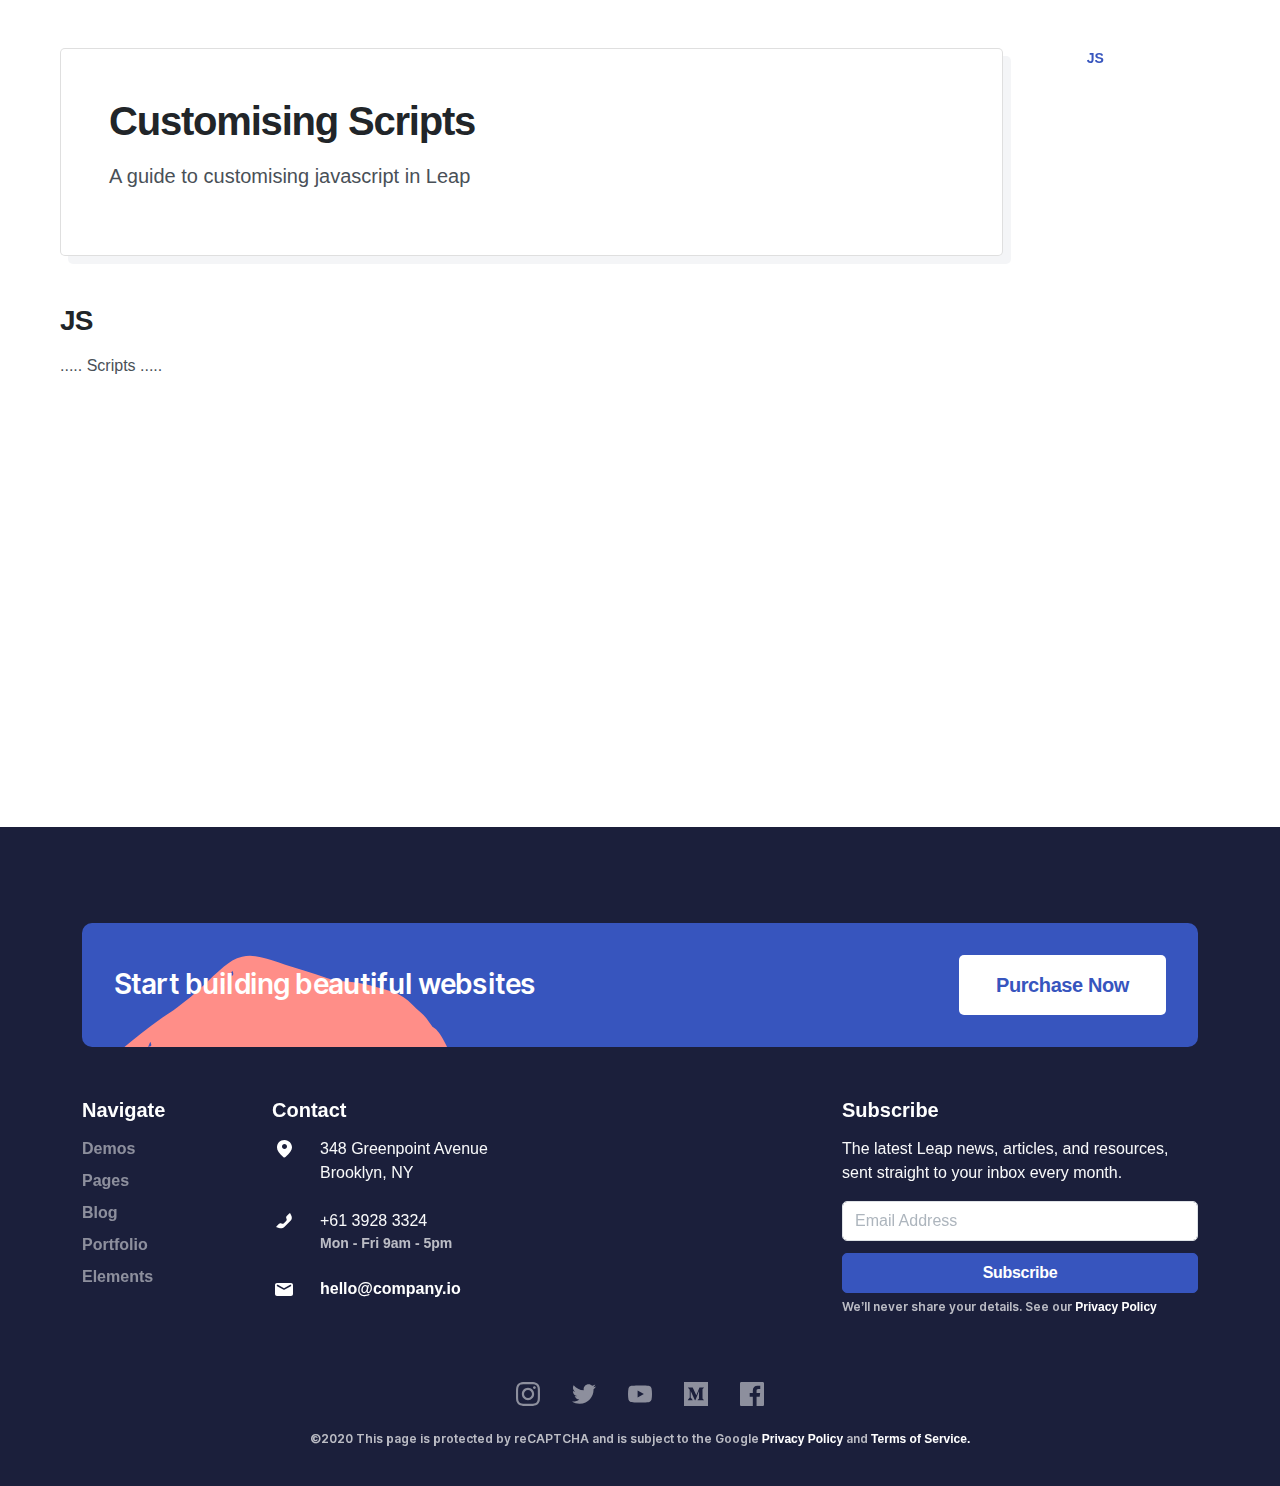
<file: documentation/customising-scripts.html>
<!doctype html>
<html lang="en">

  <head>
    <meta charset="utf-8">
    <title>Leap Bootstrap Theme and HTML Template</title>
    <meta name="viewport" content="width=device-width, initial-scale=1.0">
    <meta name="description" content="A corporate Bootstrap theme by Medium Rare">
    <link href="../assets/css/theme.css" rel="stylesheet" type="text/css" media="all" />
    <link rel="preload" as="font" href="../assets/fonts/Inter-UI-upright.var.woff2" type="font/woff2" crossorigin="anonymous">
    <link rel="preload" as="font" href="../assets/fonts/Inter-UI.var.woff2" type="font/woff2" crossorigin="anonymous">
  </head>

  <body>

    <div class="row">
      <div class="col-xl-10 col-lg-9 px-xl-6 px-lg-4 px-md-3 py-md-5">
        <div class="card card-body card-lg shadow-3d rounded-sm mb-4 mb-md-5">
          <h1>Customising Scripts</h1>
          <div class="lead">
            <p>A guide to customising javascript in Leap</p>
          </div>
        </div>

        <article id="js" class="mb-4 mb-md-6">
          <h3> <p>JS</p>
 </h3>
          <div>
            <p>..... Scripts .....</p>

          </div>
        </article>

      </div>
      <div class="col-xl-2 col-lg-3 d-none d-lg-block py-md-5 docs-sidebar">
        <ul class="nav flex-column">

          <li class="nav-item">
            <a href="#js" class="nav-link text-small" data-smooth-scroll>JS</a>
          </li>

        </ul>
      </div>
    </div>

    <footer class="pb-4 bg-primary-3 text-light" id="footer">
      <div class="container">
        <div class="row mb-5">
          <div class="col">
            <div class="card card-body border-0 o-hidden mb-0 bg-primary text-light">
              <div class="position-relative d-flex flex-column flex-md-row justify-content-between align-items-center">
                <div class="h3 text-center mb-md-0">Start building beautiful websites</div>
                <a href="#" class="btn btn-lg btn-white">
      Purchase Now
    </a>
              </div>
              <div class="decoration layer-0">
                <img class="bg-primary-2" src="../assets/img/decorations/deco-blob-1.svg" alt="deco-blob-1 decoration" data-inject-svg />
              </div>
            </div>

          </div>
        </div>
        <div class="row mb-5">
          <div class="col-6 col-lg-3 col-xl-2">
            <h5>Navigate</h5>
            <ul class="nav flex-column">
              <li class="nav-item">
                <a href="#" class="nav-link">Demos</a>
              </li>
              <li class="nav-item">
                <a href="#" class="nav-link">Pages</a>
              </li>
              <li class="nav-item">
                <a href="#" class="nav-link">Blog</a>
              </li>
              <li class="nav-item">
                <a href="#" class="nav-link">Portfolio</a>
              </li>
              <li class="nav-item">
                <a href="#" class="nav-link">Elements</a>
              </li>
            </ul>
          </div>
          <div class="col-6 col-lg">
            <h5>Contact</h5>
            <ul class="list-unstyled">
              <li class="mb-3 d-flex">
                <img class="icon" src="../assets/img/icons/theme/map/marker-1.svg" alt="marker-1 icon" data-inject-svg />
                <div class="ml-3">
                  <span>348 Greenpoint Avenue
                    <br />Brooklyn, NY</span>
                </div>
              </li>
              <li class="mb-3 d-flex">
                <img class="icon" src="../assets/img/icons/theme/communication/call-1.svg" alt="call-1 icon" data-inject-svg />
                <div class="ml-3">
                  <span>+61 3928 3324</span>
                  <span class="d-block text-muted text-small">Mon - Fri 9am - 5pm</span>
                </div>
              </li>
              <li class="mb-3 d-flex">
                <img class="icon" src="../assets/img/icons/theme/communication/mail.svg" alt="mail icon" data-inject-svg />
                <div class="ml-3">
                  <a href="#">hello@company.io</a>
                </div>
              </li>
            </ul>
          </div>
          <div class="col-lg-5 col-xl-4 mt-3 mt-lg-0">
            <h5>Subscribe</h5>
            <p>The latest Leap news, articles, and resources, sent straight to your inbox every month.</p>
            <form action="/forms/mailchimp.php" data-form-email novalidate>
              <div class="form-row">
                <div class="col-12">
                  <input type="email" class="form-control mb-2" placeholder="Email Address" name="email" required>
                </div>
                <div class="col-12">
                  <div class="d-none alert alert-success" role="alert" data-success-message>
                    Thanks, a member of our team will be in touch shortly.
                  </div>
                  <div class="d-none alert alert-danger" role="alert" data-error-message>
                    Please fill all fields correctly.
                  </div>
                  <div data-recaptcha data-sitekey="INSERT_YOUR_RECAPTCHA_V2_SITEKEY_HERE" data-size="invisible" data-badge="bottomleft">
                  </div>
                  <button type="submit" class="btn btn-primary btn-loading btn-block" data-loading-text="Sending">
                    <img class="icon" src="../assets/img/icons/theme/code/loading.svg" alt="loading icon" data-inject-svg />
                    <span>Subscribe</span>
                  </button>
                </div>
              </div>
            </form>
            <small class="text-muted form-text">We’ll never share your details. See our <a href="#">Privacy Policy</a>
            </small>

          </div>
        </div>
        <div class="row justify-content-center mb-2">
          <div class="col-auto">
            <ul class="nav">
              <li class="nav-item">
                <a href="#" class="nav-link">
                  <img class="icon " src="../assets/img/icons/social/instagram.svg" alt="instagram social icon" data-inject-svg />
                </a>
              </li>
              <li class="nav-item">
                <a href="#" class="nav-link">
                  <img class="icon " src="../assets/img/icons/social/twitter.svg" alt="twitter social icon" data-inject-svg />
                </a>
              </li>
              <li class="nav-item">
                <a href="#" class="nav-link">
                  <img class="icon " src="../assets/img/icons/social/youtube.svg" alt="youtube social icon" data-inject-svg />
                </a>
              </li>
              <li class="nav-item">
                <a href="#" class="nav-link">
                  <img class="icon " src="../assets/img/icons/social/medium.svg" alt="medium social icon" data-inject-svg />
                </a>
              </li>
              <li class="nav-item">
                <a href="#" class="nav-link">
                  <img class="icon " src="../assets/img/icons/social/facebook.svg" alt="facebook social icon" data-inject-svg />
                </a>
              </li>
            </ul>
          </div>
        </div>
        <div class="row justify-content-center">
          <div class="col col-md-auto text-center">
            <small class="text-muted">&copy;2020 This page is protected by reCAPTCHA and is subject to the Google <a href="https://www.google.com/policies/privacy/">Privacy Policy</a> and <a href="https://policies.google.com/terms">Terms of Service.</a>
            </small>
          </div>
        </div>
      </div>
    </footer>
    <a href="#" class="btn back-to-top btn-primary btn-round" data-smooth-scroll data-aos="fade-up" data-aos-offset="2000" data-aos-mirror="true" data-aos-once="false">
      <img class="icon" src="../assets/img/icons/theme/navigation/arrow-up.svg" alt="arrow-up icon" data-inject-svg />
    </a>
    <!-- Required vendor scripts (Do not remove) -->
    <script type="text/javascript" src="../assets/js/jquery.min.js"></script>
    <script type="text/javascript" src="../assets/js/popper.min.js"></script>
    <script type="text/javascript" src="../assets/js/bootstrap.js"></script>

    <!-- Optional Vendor Scripts (Remove the plugin script here and comment initializer script out of index.js if site does not use that feature) -->

    <!-- AOS (Animate On Scroll - animates elements into view while scrolling down) -->
    <script type="text/javascript" src="../assets/js/aos.js"></script>
    <!-- Clipboard (copies content from browser into OS clipboard) -->
    <script type="text/javascript" src="../assets/js/clipboard.min.js"></script>
    <!-- Fancybox (handles image and video lightbox and galleries) -->
    <script type="text/javascript" src="../assets/js/jquery.fancybox.min.js"></script>
    <!-- Flatpickr (calendar/date/time picker UI) -->
    <script type="text/javascript" src="../assets/js/flatpickr.min.js"></script>
    <!-- Flickity (handles touch enabled carousels and sliders) -->
    <script type="text/javascript" src="../assets/js/flickity.pkgd.min.js"></script>
    <!-- Ion rangeSlider (flexible and pretty range slider elements) -->
    <script type="text/javascript" src="../assets/js/ion.rangeSlider.min.js"></script>
    <!-- Isotope (masonry layouts and filtering) -->
    <script type="text/javascript" src="../assets/js/isotope.pkgd.min.js"></script>
    <!-- jarallax (parallax effect and video backgrounds) -->
    <script type="text/javascript" src="../assets/js/jarallax.min.js"></script>
    <script type="text/javascript" src="../assets/js/jarallax-video.min.js"></script>
    <script type="text/javascript" src="../assets/js/jarallax-element.min.js"></script>
    <!-- jQuery Countdown (displays countdown text to a specified date) -->
    <script type="text/javascript" src="../assets/js/jquery.countdown.min.js"></script>
    <!-- jQuery smartWizard facilitates steppable wizard content -->
    <script type="text/javascript" src="../assets/js/jquery.smartWizard.min.js"></script>
    <!-- Plyr (unified player for Video, Audio, Vimeo and Youtube) -->
    <script type="text/javascript" src="../assets/js/plyr.polyfilled.min.js"></script>
    <!-- Prism (displays formatted code boxes) -->
    <script type="text/javascript" src="../assets/js/prism.js"></script>
    <!-- ScrollMonitor (manages events for elements scrolling in and out of view) -->
    <script type="text/javascript" src="../assets/js/scrollMonitor.js"></script>
    <!-- Smooth scroll (animation to links in-page)-->
    <script type="text/javascript" src="../assets/js/smooth-scroll.polyfills.min.js"></script>
    <!-- SVGInjector (replaces img tags with SVG code to allow easy inclusion of SVGs with the benefit of inheriting colors and styles)-->
    <script type="text/javascript" src="../assets/js/svg-injector.umd.production.js"></script>
    <!-- TwitterFetcher (displays a feed of tweets from a specified account)-->
    <script type="text/javascript" src="../assets/js/twitterFetcher_min.js"></script>
    <!-- Typed text (animated typing effect)-->
    <script type="text/javascript" src="../assets/js/typed.min.js"></script>
    <!-- Required theme scripts (Do not remove) -->
    <script type="text/javascript" src="../assets/js/theme.js"></script>
    <!-- This script appears only on pages with code examples to provide a copy-to-clipboard functionality. -->
    <script type="text/javascript">
      jQuery("pre.language-html, pre.language-javascript").each(function() {
          var e = '<button class="btn btn-sm btn-primary btn-clipboard" type="button" title="Copy To Clipboard">Copy</button>';
          var wrap = '<div class="code-snippet">';
          jQuery(this).wrap(wrap).before(e);
      });
      jQuery(".btn-clipboard").tooltip().on("mouseleave", function() {
          jQuery(this).tooltip("hide")
      });
      var e = new ClipboardJS(".btn-clipboard",{target:function(e){return e.nextElementSibling}});e.on("success",function(e){jQuery(e.trigger).attr("title","Copied!").tooltip("_fixTitle").tooltip("show").attr("title","Copy to clipboard").tooltip("_fixTitle");e.clearSelection()});e.on("error",function(e){var t=/Mac/i.test(navigator.userAgent)?"⌘":"Ctrl-";var n="Press "+t+"C to copy";jQuery(e.trigger).attr("title",n).tooltip("_fixTitle").tooltip("show").attr("title","Copy to clipboard").tooltip("_fixTitle")});
    </script>

  </body>

</html>
</file>
<file: assets/css/loaders/loader-typing.css>
/* Common Loader CSS */

@keyframes hideLoader{
    0%{ width: 100%; height: 100%; }
    100%{ width: 0; height: 0; }
}
body > div.loader{
        position: fixed;
        background: white;
        width: 100%;
        height: 100%;
        z-index: 1071;
        opacity: 0;
        transition: opacity .5s ease;
        overflow: hidden;
        pointer-events: none;
        display: flex;
        align-items: center;
        justify-content: center;
    }
    body:not(.loaded) > div.loader{
        opacity: 1;
    }
    body:not(.loaded){
        overflow: hidden;
    }
body.loaded > div.loader{
    animation: hideLoader .5s linear .5s forwards;
}

/* Typing Animation */
.loading-animation {
  width: 6px;
  height: 6px;
  border-radius: 50%;
  animation: typing 1s linear infinite alternate;
  position: relative;
  left: -12px;
}

@keyframes typing {
  0% {
    background-color: rgba(100,100,100, 1);
    box-shadow: 12px 0px 0px 0px rgba(100,100,100, 0.2),
      24px 0px 0px 0px rgba(100,100,100, 0.2);
  }

  25% {
    background-color: rgba(100,100,100, 0.4);
    box-shadow: 12px 0px 0px 0px rgba(100,100,100, 2),
      24px 0px 0px 0px rgba(100,100,100, 0.2);
  }

  75% {
    background-color: rgba(100,100,100, 0.4);
    box-shadow: 12px 0px 0px 0px rgba(100,100,100, 0.2),
      24px 0px 0px 0px rgba(100,100,100, 1);
  }
}
</file>
